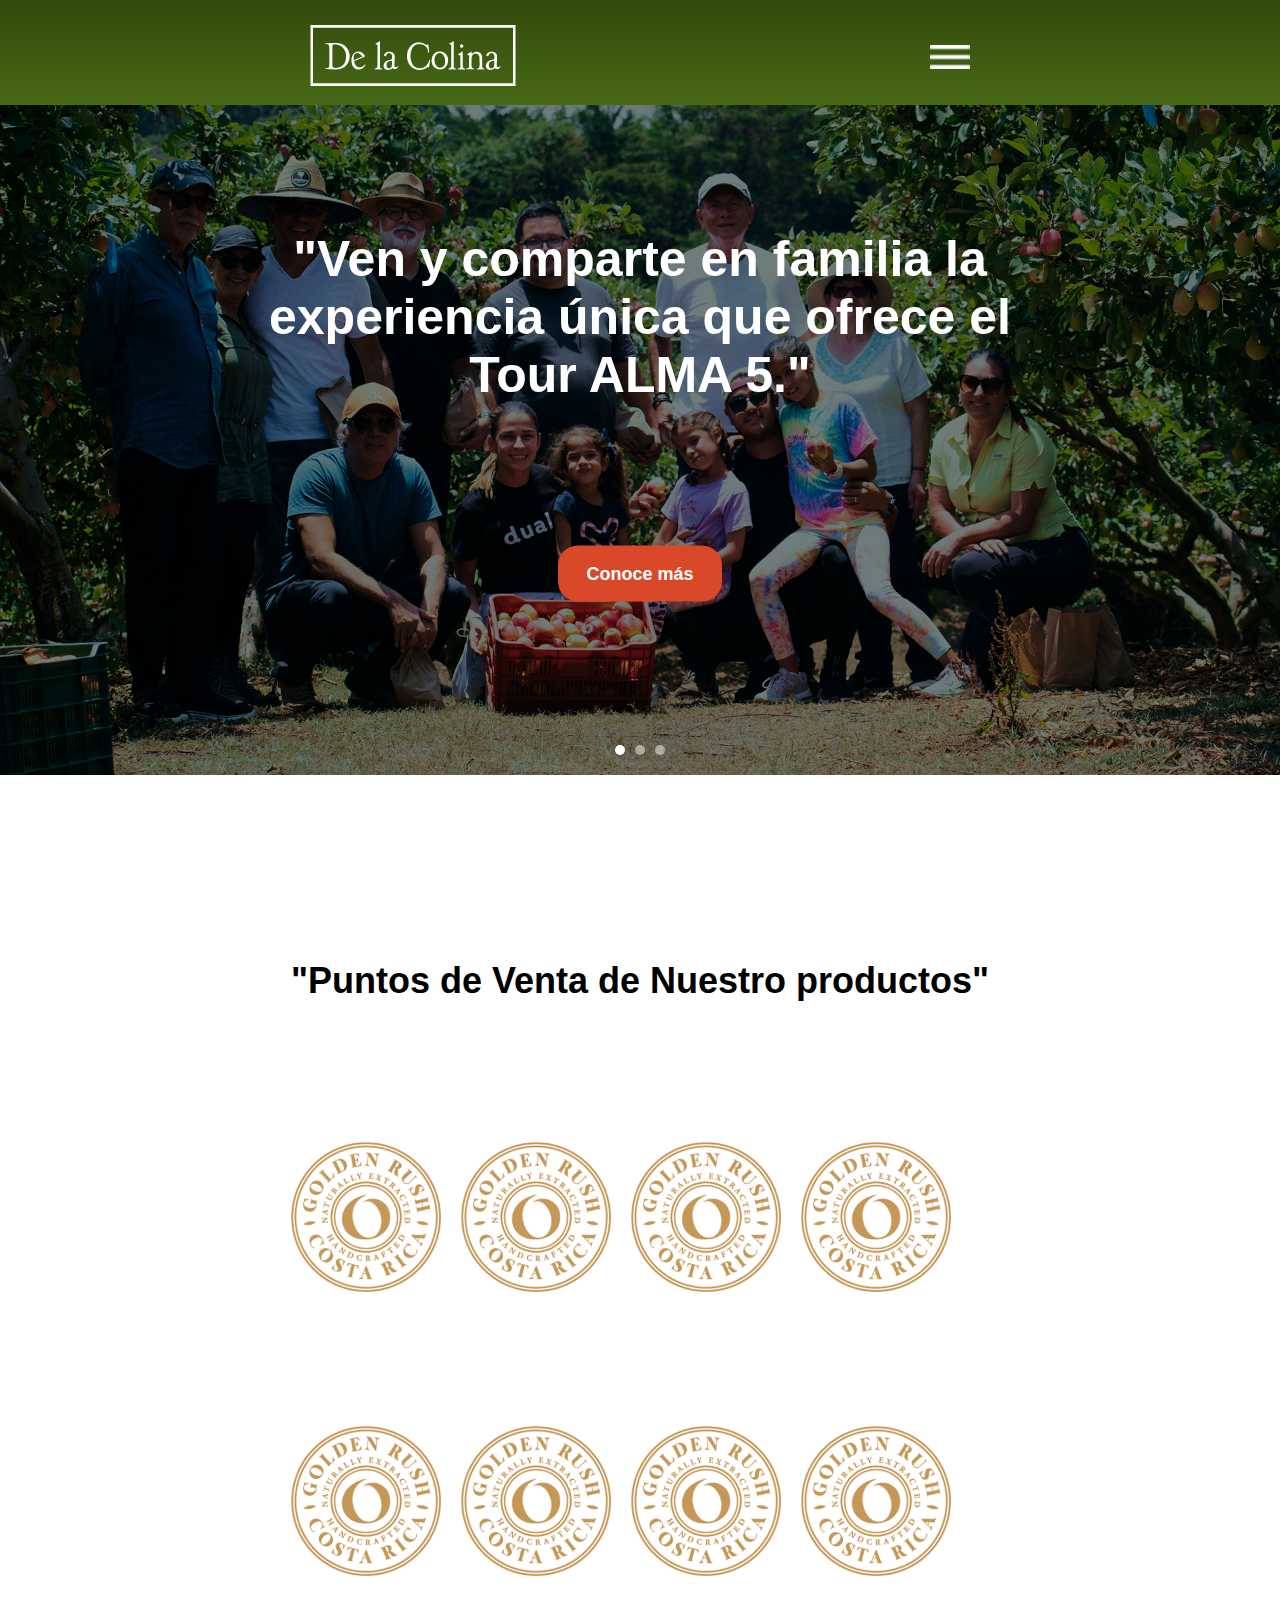
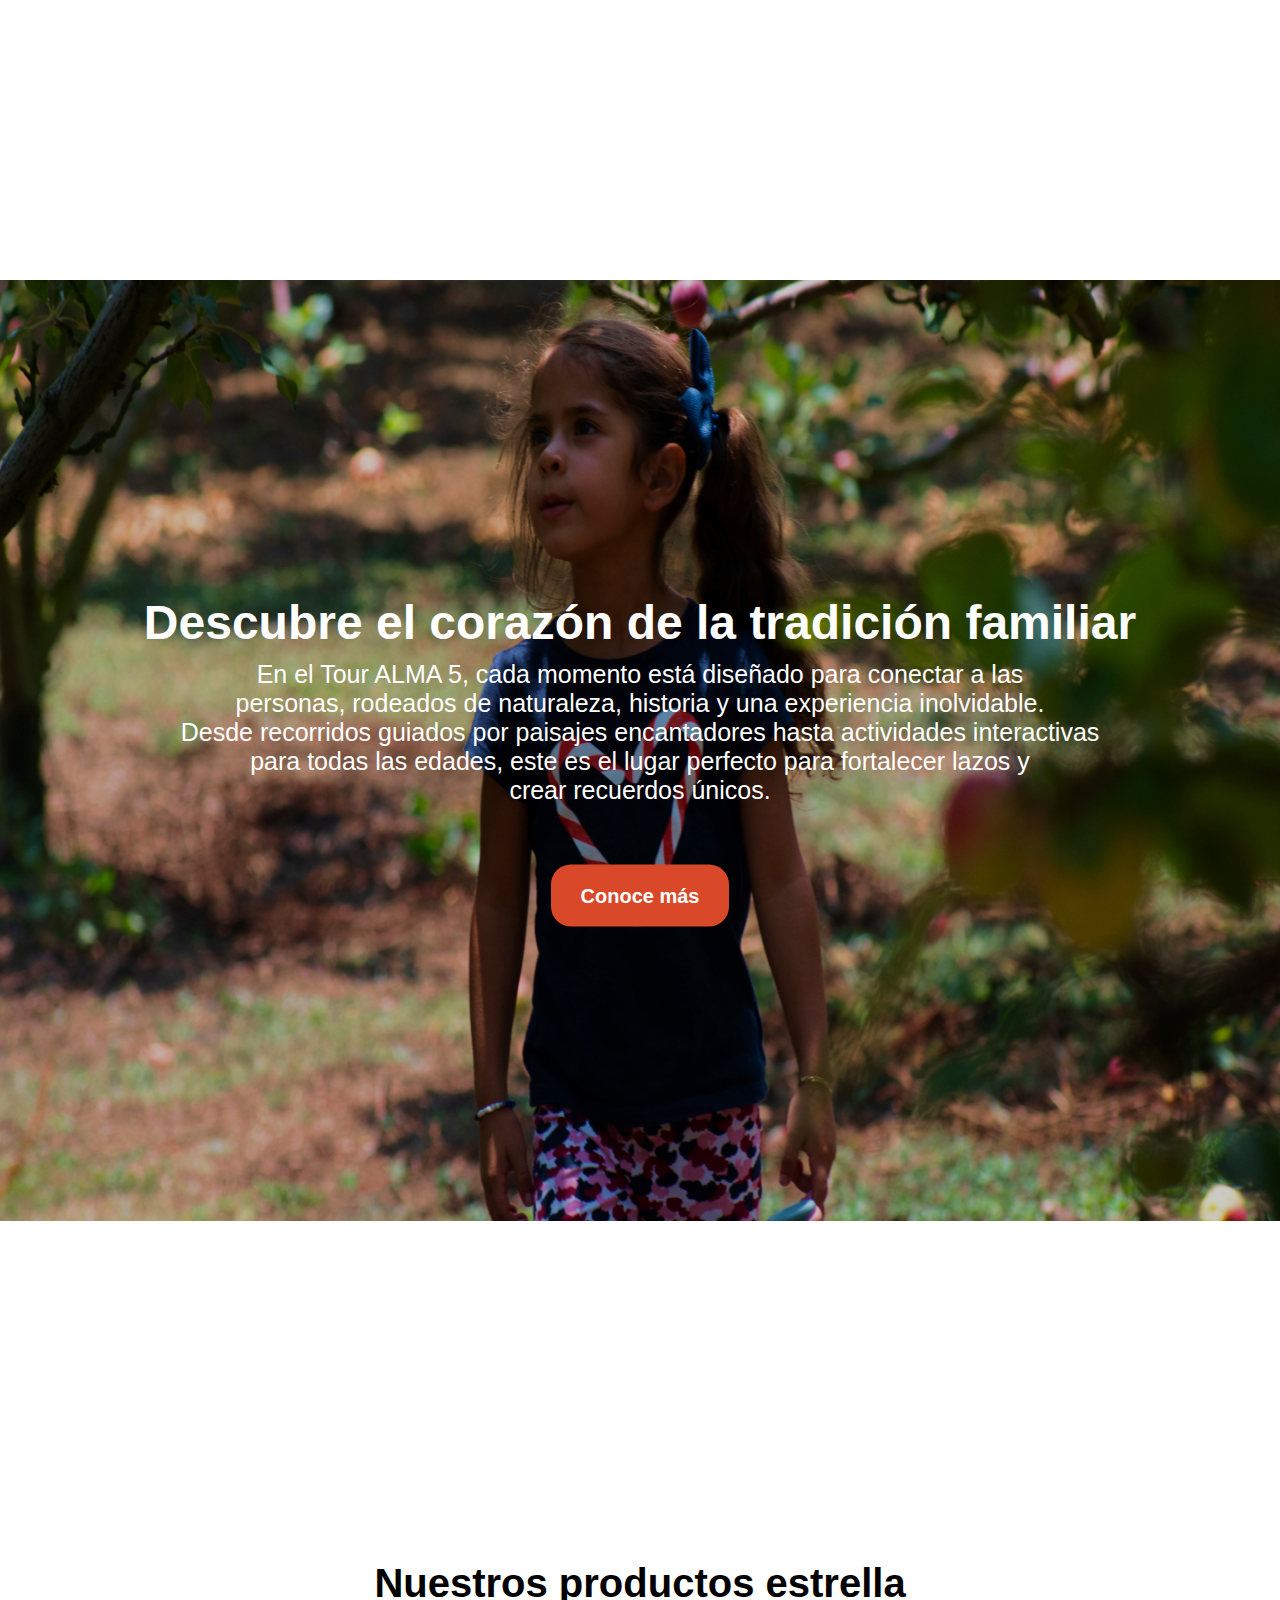
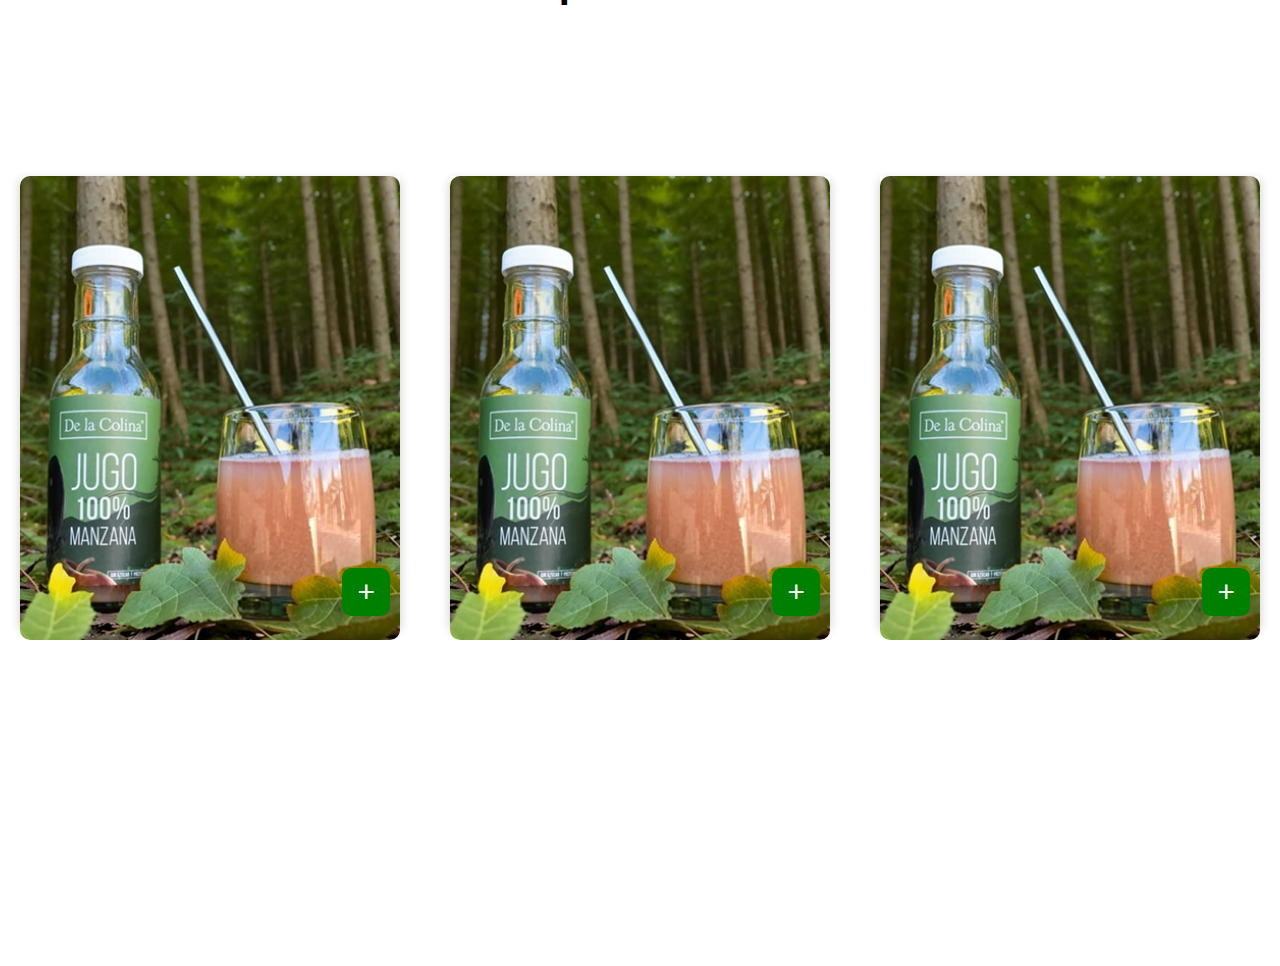
<file: index.html>
<!DOCTYPE html>
<html lang="en">

<head>
    <meta charset="UTF-8">
    <meta name="viewport" content="width=device-width, initial-scale=1.0">
    <title>De La Colina</title>
    <link rel="stylesheet" href="css/style.css">
    <link rel="stylesheet" href="https://cdnjs.cloudflare.com/ajax/libs/font-awesome/6.0.0-beta3/css/all.min.css">
</head>

<body>

    <header>
        <nav class="navbar">

            <div class="logo">
                <img src="imagenes/logo y menu/logo.png" alt="logo de la colina">
            </div>

            <ul class="opciones">
                <li><a href="#">Cafetería</a></li>
                <li><a href="#">Tour</a></li>
                <li><a href="#"> Sobre Nosotros</a></li>
                <li><a href="#">Contáctanos</a></li>
            </ul>

            <div class="menu">
                <img src="imagenes/logo y menu/menu 3.png" alt="opciones de menu">
            </div>
        </nav>


        <!-- Banner principal -->
        <!-- Carrusel -->
        <section class="carousel-container">
            <div class="carousel">
                <div class="carousel-item">
                    <img src="imagenes/lading/banner.png" alt="Item 1">
                    <div class="carousel-overlay">
                        <h2 class="carousel-title1">"Ven y comparte en familia la <br> experiencia única que ofrece el
                            <br>
                            Tour ALMA 5."</h2>
                        <a href="#" class="carousel-button">Conoce más</a>
                    </div>
                </div>
                <div class="carousel-item">
                    <img src="imagenes/lading/banner2.jpg" alt="Item 2">
                    <div class="carousel-overlay">
                        <h2 class="carousel-title2">"Sorpréndete con los sabores <br>
                            frescos de De la Colina, ven con <br>
                            tu familia y amigos . </h2>
                        <a href="#" class="carousel-button">Conoce más</a>
                    </div>
                </div>
                <div class="carousel-item">
                    <img src="imagenes/lading/banner3.png" alt="Item 3">
                    <div class="carousel-overlay">
                        <h2 class="carousel-title3">"Un emprendimiento creado y <br>
                            inspirado por mujeres y sus familias <br>
                            en las montañas de Copey de Dota"</h2>
                        <a href="#" class="carousel-button">Conoce más</a>
                    </div>
                </div>
            </div>

            <!-- Flechas -->
            <div class="carousel-prev">
                <i class="fas fa-chevron-left"></i>
            </div>
            <div class="carousel-next">
                <i class="fas fa-chevron-right"></i>
            </div>

            <!-- Puntos -->
            <div class="carousel-dots">
                <span class="dot"></span>
                <span class="dot"></span>
                <span class="dot"></span>
            </div>
        </section>

    </header>


    <!-- Puntos de venta -->

    <section class="puntosventa-container">
        <article class="informacion-puntosventa">
            <h2 class="venta">"Puntos de Venta de Nuestro productos"</h2>
            <div class="fotos-puntosventa">
                <div class="fotos-venta">
                    <img src="imagenes/lading/logo-empresas.png" alt="">
                </div>
                <div class="fotos-venta">
                    <img src="imagenes/lading/logo-empresas.png" alt="">
                </div>
                <div class="fotos-venta">
                    <img src="imagenes/lading/logo-empresas.png" alt="">
                </div>
                <div class="fotos-venta">
                    <img src="imagenes/lading/logo-empresas.png" alt="">
                </div>
            </div>

            <div class="fotos-puntosventa">
                <div class="fotos-venta">
                    <img src="imagenes/lading/logo-empresas.png" alt="">
                </div>
                <div class="fotos-venta">
                    <img src="imagenes/lading/logo-empresas.png" alt="">
                </div>
                <div class="fotos-venta">
                    <img src="imagenes/lading/logo-empresas.png" alt="">
                </div>
                <div class="fotos-venta">
                    <img src="imagenes/lading/logo-empresas.png" alt="">
                </div>
            </div>
        </article>
    </section>


    <!-- lading donde va a mostrar mas info del tour -->

    <section class="container-frutas">
        <article class="container-tour">
            <div class="foto-chiquita">
                <img src="imagenes/lading/tour de frutas landing.png" alt="">
                <div class="texto-sobre-foto">
                    <h2>Descubre el corazón de la tradición familiar</h2>
                    <p class="texto niña">En el Tour ALMA 5, cada momento está diseñado para conectar a las <br>
                        personas, rodeados de naturaleza, historia y una experiencia inolvidable.<br>
                        Desde recorridos guiados por paisajes encantadores hasta actividades interactivas<br>
                        para todas las edades, este es el lugar perfecto para fortalecer lazos y<br>
                        crear recuerdos únicos.
                    </p>
                    <div class="info-tour">
                        <a href="#" class="infotour-button">Conoce más</a>
                    </div>

                </div>
            </div>
        </article>
    </section>

    <!-- Productos estrella -->


    <section id="productos-estrella" class="contenedor-productos">
        <h2>Nuestros productos estrella</h2>

        <div class="productos">
            <article class="producto">
                <figure>
                    <img src="imagenes/lading/jugo de manzana.png" alt="Jugo 100% Manzana">
                </figure>
                <button class="toggle-info" onclick="toggleInfo(0)">+</button>
                <div class="info oculto">
                    <h3>Jugo 100% de Manzana</h3>
                    <p>No solo ayuda a reducir el colesterol alto, equilibra los niveles de azúcar y disminuye el riesgo
                        de problemas cardiovasculares.</p>
                    <h4>Información Nutricional</h4>
                    <ul>
                        <li><strong>Energía:</strong> 94 kcal</li>
                        <li><strong>Sodio:</strong> 35 mg (1%)</li>
                        <li><strong>Fibra:</strong> 0.4g</li>
                        <li><strong>Azúcares totales:</strong> 26g</li>
                        <li><strong>Hierro:</strong> 0.25g</li>
                        <li><strong>Calcio:</strong> 16 mg</li>
                    </ul>
                    <button class="toggle-info" onclick="toggleInfo(0)">-</button>
                </div>
            </article>

            <article class="producto">
                <figure>
                    <img src="imagenes/lading/jugo de manzana.png" alt="Jugo 100% Naranja">
                </figure>
                <button class="toggle-info" onclick="toggleInfo(1)">+</button>
                <div class="info oculto">
                    <h3>Jugo 100% de Naranja</h3>
                    <p>Ideal para aumentar tu energía, mejorar el sistema inmune y obtener una buena dosis de vitamina
                        C.</p>
                    <h4>Información Nutricional</h4>
                    <ul>
                        <li><strong>Energía:</strong> 45 kcal</li>
                        <li><strong>Sodio:</strong> 15 mg (1%)</li>
                        <li><strong>Fibra:</strong> 0.8g</li>
                        <li><strong>Azúcares totales:</strong> 22g</li>
                        <li><strong>Hierro:</strong> 0.3g</li>
                        <li><strong>Calcio:</strong> 20 mg</li>
                    </ul>
                    <button class="toggle-info" onclick="toggleInfo(1)">-</button>
                </div>
            </article>

            <article class="producto">
                <figure>
                    <img src="imagenes/lading/jugo de manzana.png" alt="Jugo 100% Pera">
                </figure>
                <button class="toggle-info" onclick="toggleInfo(2)">+</button>
                <div class="info oculto">
                    <h3>Jugo 100% de Pera</h3>
                    <p>Una excelente fuente de fibra que favorece la digestión y ayuda a regular el colesterol.</p>
                    <h4>Información Nutricional</h4>
                    <ul>
                        <li><strong>Energía:</strong> 75 kcal</li>
                        <li><strong>Sodio:</strong> 10 mg (1%)</li>
                        <li><strong>Fibra:</strong> 1.2g</li>
                        <li><strong>Azúcares totales:</strong> 20g</li>
                        <li><strong>Hierro:</strong> 0.4g</li>
                        <li><strong>Calcio:</strong> 18 mg</li>
                    </ul>
                    <button class="toggle-info" onclick="toggleInfo(2)">-</button>
                </div>
            </article>
        </div>
    </section>











    <script src="scripts/index.js"></script>

</body>

</html>
</file>
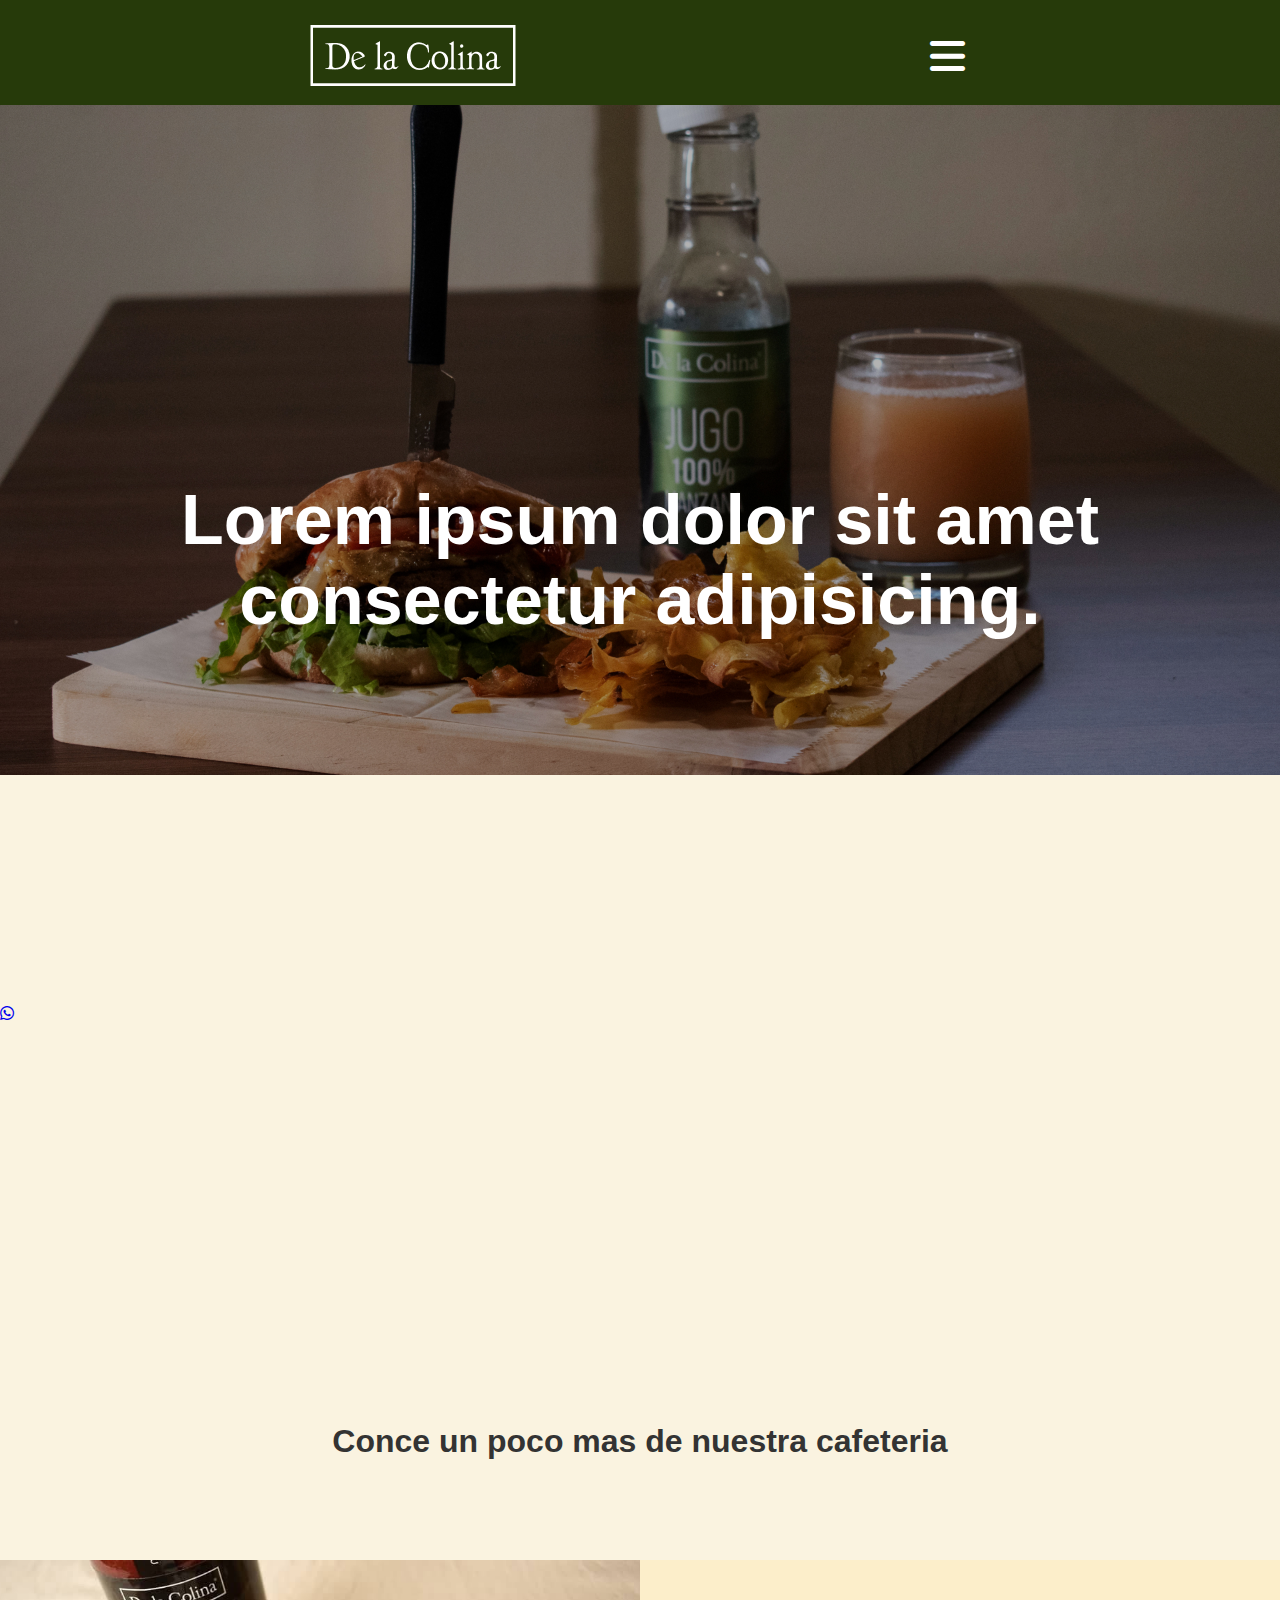
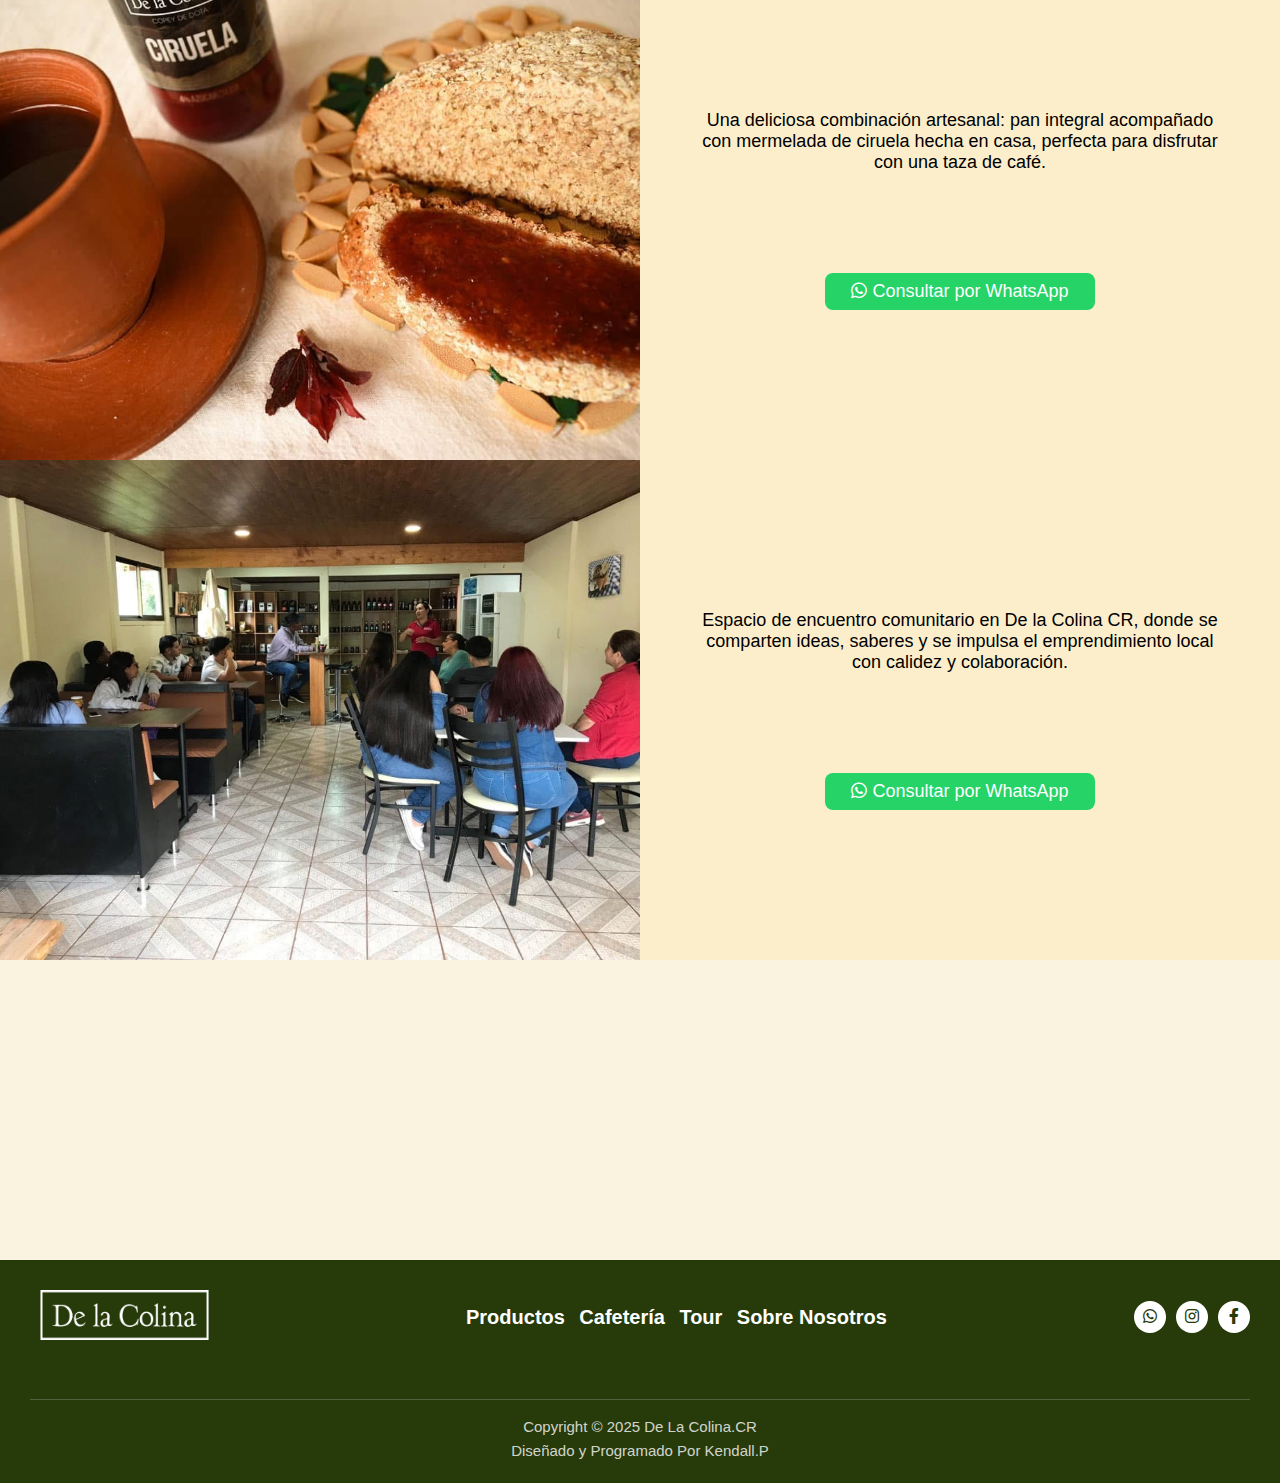
<file: cafeteria.html>
<!DOCTYPE html>
<html lang="en">

<head>
    <meta charset="UTF-8">
    <meta name="viewport" content="width=device-width, initial-scale=1.0">
    <title>De La Colina</title>
    <link rel="stylesheet" href="css/cafeteria.css">
    <link rel="stylesheet" href="https://cdnjs.cloudflare.com/ajax/libs/font-awesome/6.0.0-beta3/css/all.min.css">
</head>

<body>

    <header>
        <nav class="navbar">

            <div class="logo">
                <a href="index.html"><img src="imagenes/logo y menu/logo.png" alt="logo de la colina"></a>
            </div>

            <ul class="opciones">
                <li><a href="productos.html">Productos</a></li>
                <li><a href="cafeteria.html">Cafetería</a></li>
                <li><a href="tour.html">Tour</a></li>
                <li><a href="#"> Sobre Nosotros</a></li>
                
            </ul>

            <div class="menu">
                <button class="menu-btn" aria-label="Abrir menú">
                    <i class="fas fa-bars"></i>
                </button>
            </div>
        </nav>

        <section class="Banner-principal">
            <article class="contenido-principal">
                <img src="imagenes/lading/banner2.jpg" alt=""Banner-principal de productos>
            </article>
            <div class="banner-texto">
                <h1>Lorem ipsum dolor sit amet consectetur adipisicing.</h1>
            </div>
        </section>


    <!-- Botón flotante de WhatsApp -->
    <a href="https://wa.me/50688853533?text=Hola%2C%20quiero%20más%20información%20sobre%20tus%20productos" 
    target="_blank" 
    class="whatsapp-float" 
    aria-label="Consultar por WhatsApp">
    <i class="fab fa-whatsapp"></i>
    </a>






    <section class="que-hay">
        <h2 class="texto-hay">Conce un poco mas de nuestra cafeteria</h2>
        <article class="grid">
            <!-- Imagen 1 -->
            <img src="imagenes/cafeteria/pan.jpeg" alt="Producto de ciruela y pan artesanal" class="item">
        
            <!-- Texto relacionado -->
            <div class="text-block">
                Una deliciosa combinación artesanal: pan integral acompañado con mermelada de ciruela hecha en casa, perfecta
                para disfrutar con una taza de café.
                <div class="btn">
                    <div class="btn">
                    <a href="https://wa.me/50688853533?text=Hola%2C%20quiero%20más%20información%20sobre%20tus%20productos" 
                        target="_blank" 
                        class="whatsapp-btn">
                        <i class="fab fa-whatsapp"></i> Consultar por WhatsApp
                    </a>
                </div>
                </div>
            </div>
        
            <!-- Imagen 2 -->
            <img src="imagenes/cafeteria/reunion.jpeg" alt="Reunión en cafetería De la Colina CR" class="item">


            <!-- Texto relacionado con la siguiente imagen -->
            <div class="text-block">
                Espacio de encuentro comunitario en De la Colina CR, donde se comparten ideas, saberes y se impulsa el
                emprendimiento local con calidez y colaboración.

                <div class="btn">
                    <a href="https://wa.me/50688853533?text=Hola%2C%20quiero%20más%20información%20sobre%20tus%20productos" 
                        target="_blank" 
                        class="whatsapp-btn">
                        <i class="fab fa-whatsapp"></i> Consultar por WhatsApp
                    </a>
                </div>
            </div>

            
        </article>
    </section>





    <footer class="footer">
        <div class="contenedor">
            <div class="footer-top">
            <div class="footer-logo">
                <img src="imagenes/logo y menu/logo.png" alt="De la Colina" />
            </div>
            <div class="footer-nav">
                <a href="productos.html">Productos</a>
                <a href="#">Cafetería</a>
                <a href="#">Tour</a>
                <a href="#">Sobre Nosotros</a>
                
            </div>
            <div class="footer-social">
                <a href="https://wa.me/50688853533?text=Hola%2C%20quiero%20más%20información%20sobre%20tus%20productos"target="_blank"><i class="fab fa-whatsapp"></i></a>
                <a href="https://www.instagram.com/delacolinacr/"target="_blank"><i class="fab fa-instagram"></i></a>
                <a href="https://www.facebook.com/delacolinacr/"target="_blank"><i class="fab fa-facebook-f"></i></a>
            </div>
            </div>
            <div class="footer-bottom">
            <p>Copyright © 2025 De La Colina.CR</p>
            <p>Diseñado y Programado Por Kendall.P</p>
            </div>
        </div>
    </footer>

    <script src="scripts/index.js"></script>
    </body>
</html>
</file>
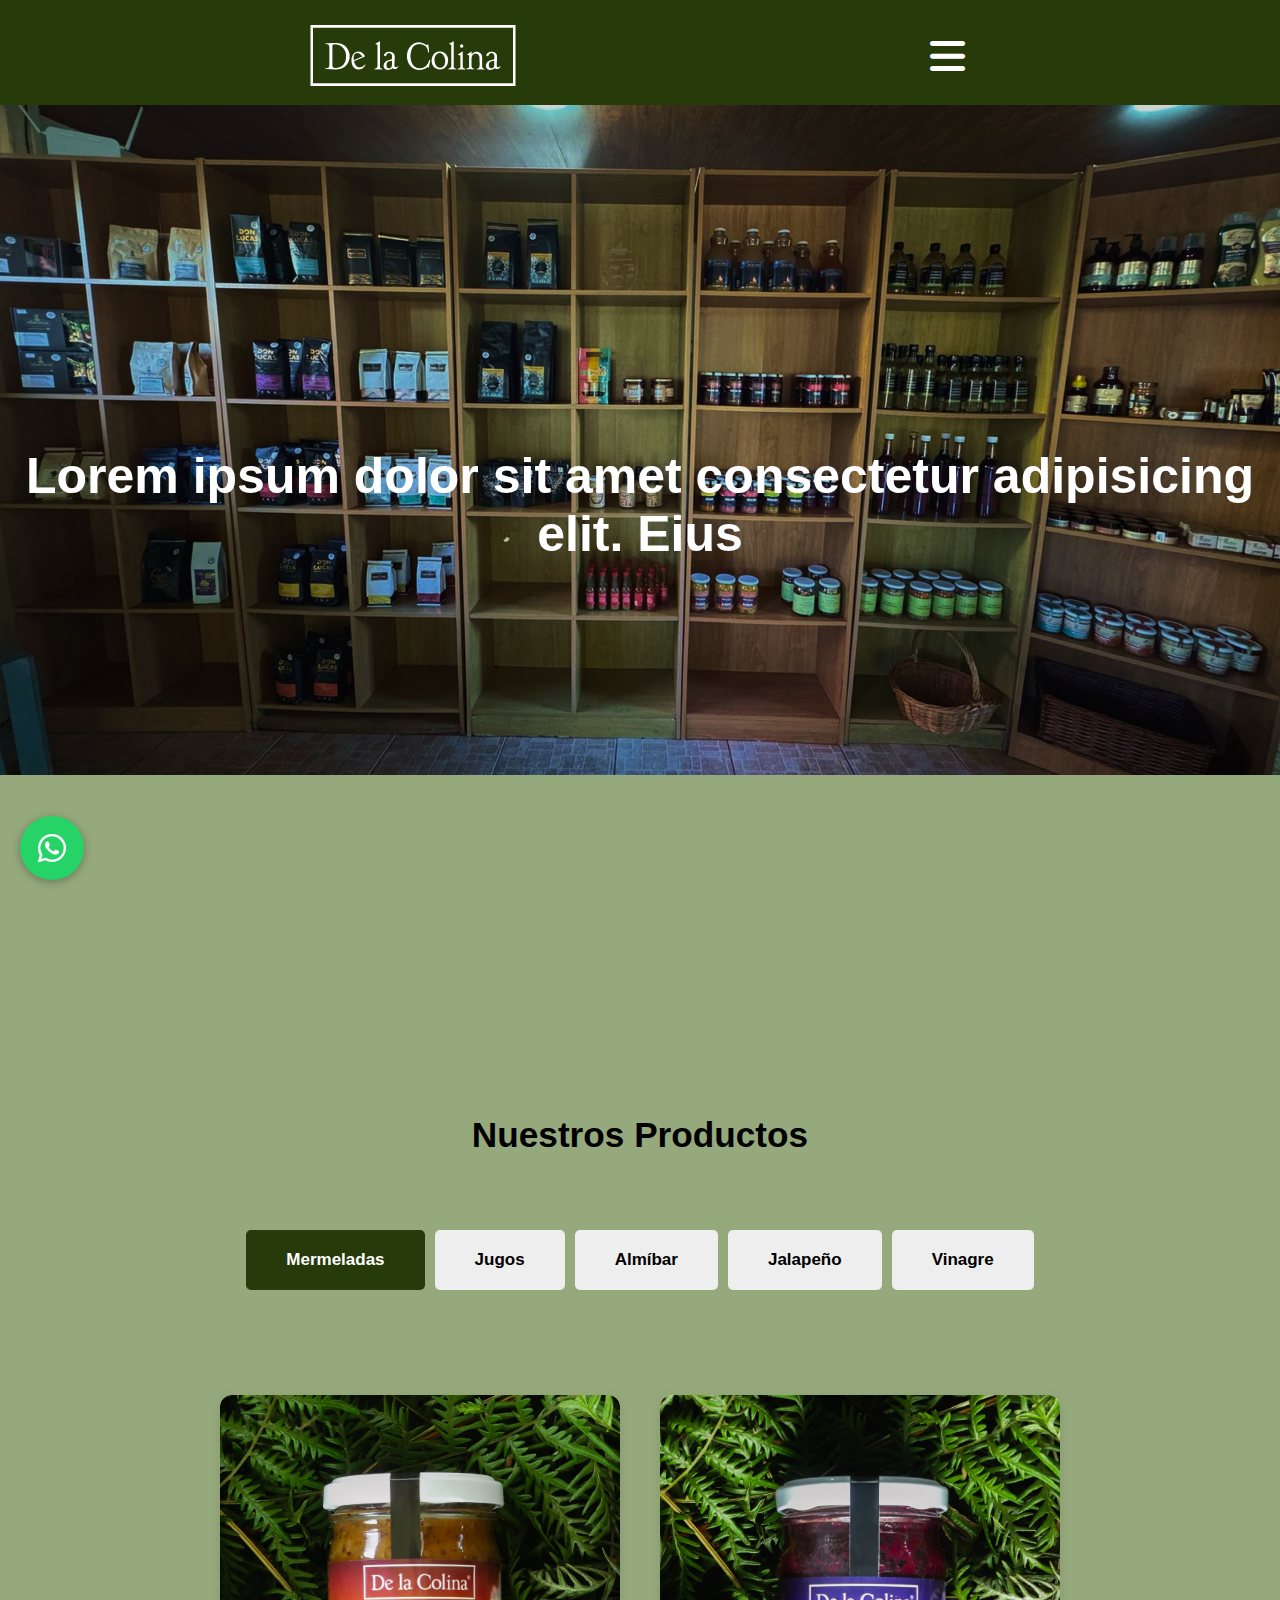
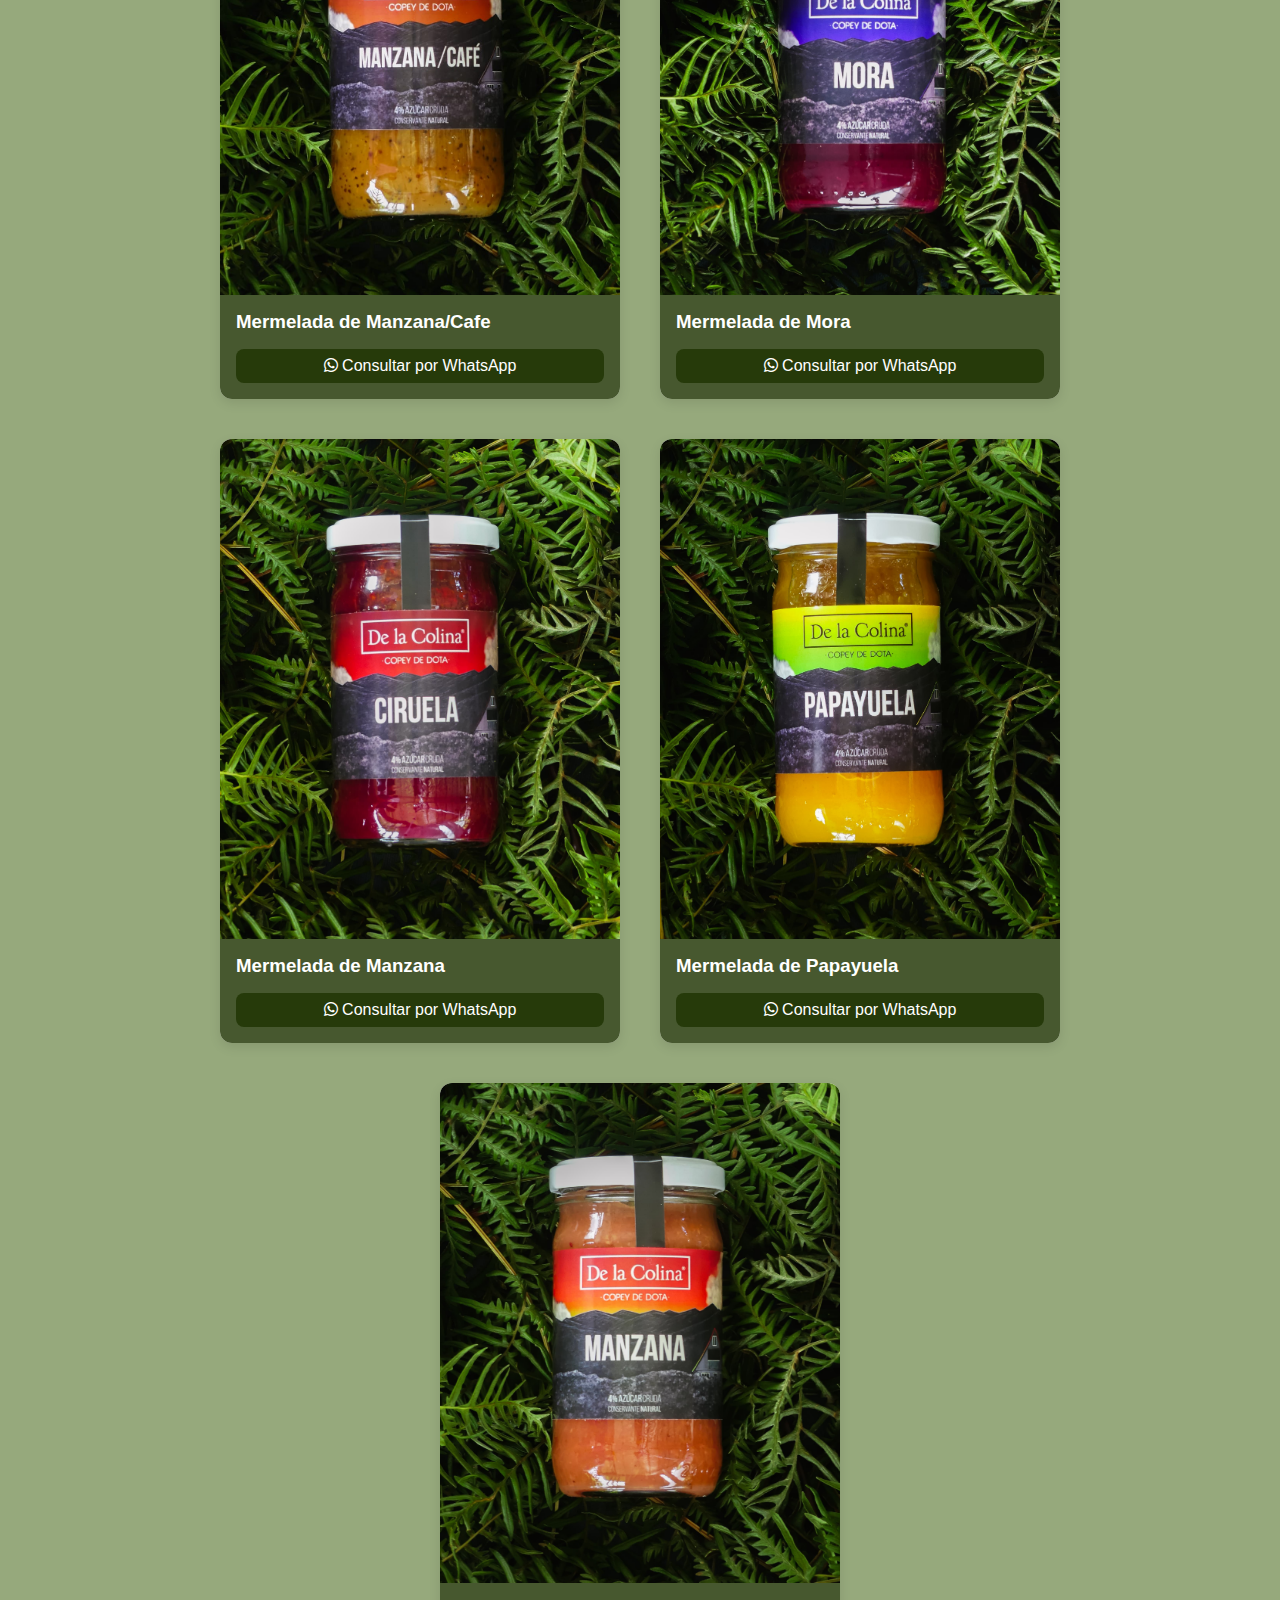
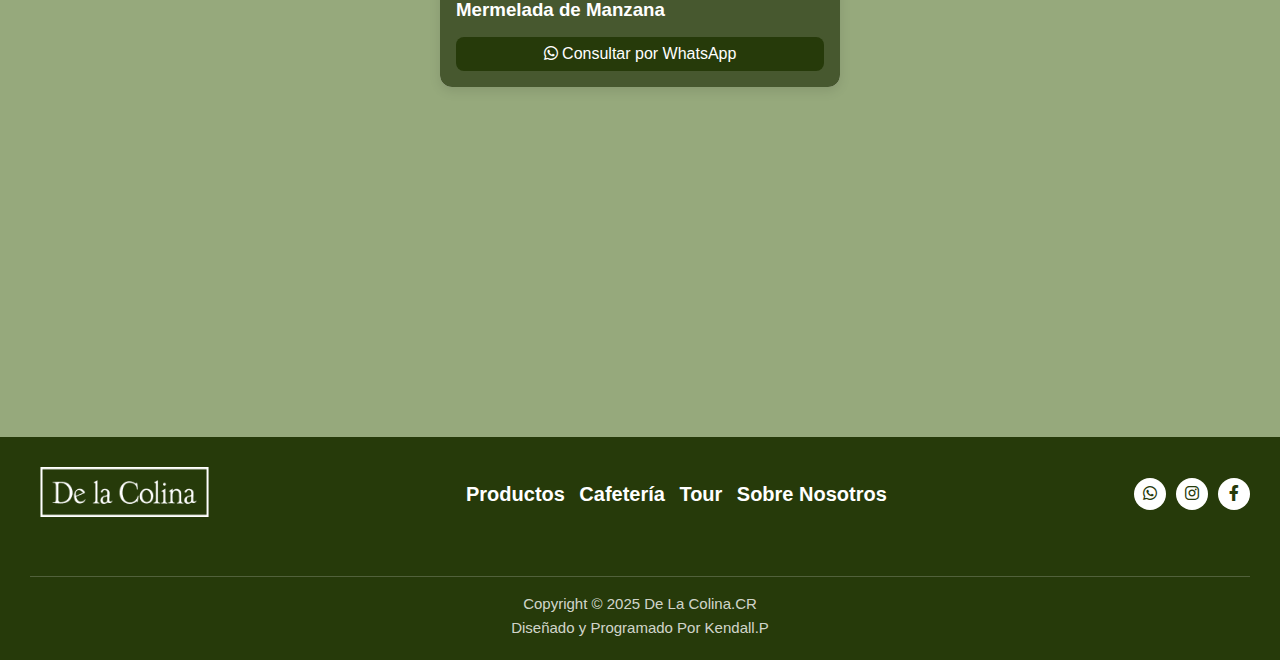
<file: productos.html>
<!DOCTYPE html>
<html lang="en">

<head>
    <meta charset="UTF-8">
    <meta name="viewport" content="width=device-width, initial-scale=1.0">
    <title>De La Colina</title>
    <link rel="stylesheet" href="css/productos.css">
    <link rel="stylesheet" href="https://cdnjs.cloudflare.com/ajax/libs/font-awesome/6.0.0-beta3/css/all.min.css">
</head>

<body>

    <header>
        <nav class="navbar">

            <div class="logo">
                <a href="index.html"><img src="imagenes/logo y menu/logo.png" alt="logo de la colina"></a>
            </div>

            <ul class="opciones">
                <li><a href="productos.html">Productos</a></li>
                <li><a href="cafeteria.html">Cafetería</a></li>
                <li><a href="tour.html">Tour</a></li>
                <li><a href="#"> Sobre Nosotros</a></li>
                
            </ul>

            <div class="menu">
                <button class="menu-btn" aria-label="Abrir menú">
                    <i class="fas fa-bars"></i>
                </button>
            </div>
        </nav>

        <section class="Banner-principal">
            <article class="contenido-principal">
                <img src="imagenes/lading/banner3.png" alt=""Banner-principal de productos>
            </article>
            <div class="banner-texto">
                <h1>Lorem ipsum dolor sit amet consectetur adipisicing elit. Eius</h1>
            </div>
        </section>


    <!-- Botón flotante de WhatsApp -->
    <a href="https://wa.me/50688853533?text=Hola%2C%20quiero%20más%20información%20sobre%20tus%20productos" 
    target="_blank" 
    class="whatsapp-float" 
    aria-label="Consultar por WhatsApp">
    <i class="fab fa-whatsapp"></i>
    </a>





        <section class="seccion-pestanas">
            <h2 class="titulo-pestanas">Nuestros Productos</h2>

            <!-- Pestañas -->
            <div class="tabs">
                <button class="tab-link active" onclick="mostrarPestana(event, 'mermeladas')">Mermeladas</button>
                <button class="tab-link" onclick="mostrarPestana(event, 'jugos')">Jugos</button>
                <button class="tab-link" onclick="mostrarPestana(event, 'almibar')">Almíbar</button>
                <button class="tab-link" onclick="mostrarPestana(event, 'picantes')">Jalapeño</button>
                <button class="tab-link" onclick="mostrarPestana(event, 'vinagre')">Vinagre</button>
            </div>

            <!-- Contenido: Mermeladas -->
            <div id="mermeladas" class="tab-content mostrar">
                <div class="productos-tab">
                <article class="producto-card">
                    <div class="img-container">
                    <img src="imagenes/productos/m1.jpg" alt="Mermelada de Papayuela">
                    </div>
                    <div class="card-contenido">
                    <h3 class="texto-productos">Mermelada de Manzana/Cafe</h3>
                    <a href="https://wa.me/50688853533?text=Hola%2C%20quiero%20más%20información%20sobre%20tus%20productos" class="whatsapp-btn" target="_blank">
                        <i class="fab fa-whatsapp"></i> Consultar por WhatsApp
                    </a>
                    </div>
                </article>

                <article class="producto-card">
                    <div class="img-container">
                    <img src="imagenes/productos/m2.jpg" alt="Mermelada de Mora">
                    </div>
                    <div class="card-contenido">
                    <h3 class="texto-productos">Mermelada de Mora</h3>
                    <a href="https://wa.me/50688853533?text=Hola%2C%20quiero%20más%20información%20sobre%20tus%20productos" class="whatsapp-btn" target="_blank">
                        <i class="fab fa-whatsapp"></i> Consultar por WhatsApp
                    </a>
                    </div>
                </article>

                <article class="producto-card">
                    <div class="img-container">
                    <img src="imagenes/productos/m3.jpg" alt="Mermelada de Mora">
                    </div>
                    <div class="card-contenido">
                    <h3 class="texto-productos">Mermelada de Manzana</h3>
                    <a href="https://wa.me/50688853533?text=Hola%2C%20quiero%20más%20información%20sobre%20tus%20productos" class="whatsapp-btn" target="_blank">
                        <i class="fab fa-whatsapp"></i> Consultar por WhatsApp
                    </a>
                    </div>
                </article>

                <article class="producto-card">
                    <div class="img-container">
                    <img src="imagenes/productos/m4.jpg" alt="Mermelada de Mora">
                    </div>
                    <div class="card-contenido">
                    <h3 class="texto-productos">Mermelada de Papayuela</h3>
                    <a href="https://wa.me/50688853533?text=Hola%2C%20quiero%20más%20información%20sobre%20tus%20productos" class="whatsapp-btn" target="_blank">
                        <i class="fab fa-whatsapp"></i> Consultar por WhatsApp
                    </a>
                    </div>
                </article>

                <article class="producto-card">
                    <div class="img-container">
                    <img src="imagenes/productos/m5.jpg" alt="Mermelada de Mora">
                    </div>
                    <div class="card-contenido">
                    <h3 class="texto-productos">Mermelada de Manzana</h3>
                    <a href="https://wa.me/50688853533?text=Hola%2C%20quiero%20más%20información%20sobre%20tus%20productos" class="whatsapp-btn" target="_blank">
                        <i class="fab fa-whatsapp"></i> Consultar por WhatsApp
                    </a>
                    </div>
                </article>
                </div>
            </div>

            <!-- Contenido: Jugos -->
            <div id="jugos" class="tab-content">
                <div class="productos-tab">
                <article class="producto-card">
                    <div class="img-container">
                    <img src="imagenes/productos/j1.jpg" alt="Jugo de Manzana">
                    </div>
                    <div class="card-contenido">
                    <h3 class="texto-productos">Jugo de Manzana</h3>
                    <a href="https://wa.me/50688853533?text=Hola%2C%20quiero%20más%20información%20sobre%20tus%20productos" class="whatsapp-btn" target="_blank">
                        <i class="fab fa-whatsapp"></i> Consultar por WhatsApp
                    </a>
                    </div>
                </article>
                </div>
            </div>

            <!-- Contenido: Almíbar -->
            <div id="almibar" class="tab-content">
                <div class="productos-tab">
                <!-- Puedes agregar productos aquí -->
                <article class="producto-card">
                    <div class="img-container">
                    <img src="imagenes/productos/a1.jpg" alt="Mermelada de Mora">
                    </div>
                    <div class="card-contenido">
                    <h3 class="texto-productos">Higos en Almíbar</h3>
                    <a href="https://wa.me/50688853533?text=Hola%2C%20quiero%20más%20información%20sobre%20tus%20productos" class="whatsapp-btn" target="_blank">
                        <i class="fab fa-whatsapp"></i> Consultar por WhatsApp
                    </a>
                    </div>
                </article>
                </div>
            </div>




            <!-- Contenido: Picantes -->
            <div id="picantes" class="tab-content">
                <div class="productos-tab">
                <!-- Puedes agregar productos aquí -->
                <article class="producto-card">
                    <div class="img-container">
                    <img src="imagenes/productos/p1.jpg" alt="Jalapeños en almibar">
                    </div>
                    <div class="card-contenido">
                    <h3 class="texto-productos">Jalapeños en almibar</h3>
                    <a href="https://wa.me/50688853533?text=Hola%2C%20quiero%20más%20información%20sobre%20tus%20productos" class="whatsapp-btn" target="_blank">
                        <i class="fab fa-whatsapp"></i> Consultar por WhatsApp
                    </a>
                    </div>
                </article>

                <article class="producto-card">
                    <div class="img-container">
                    <img src="imagenes/productos/p2.jpg" alt="Jalapeños en almibar">
                    </div>
                    <div class="card-contenido">
                    <h3 class="texto-productos">Jalapeños en almibar</h3>
                    <a href="https://wa.me/50688853533?text=Hola%2C%20quiero%20más%20información%20sobre%20tus%20productos" class="whatsapp-btn" target="_blank">
                        <i class="fab fa-whatsapp"></i> Consultar por WhatsApp
                    </a>
                    </div>
                </article>

                <article class="producto-card">
                    <div class="img-container">
                    <img src="imagenes/productos/p3.jpg" alt="Jalapeños en almibar">
                    </div>
                    <div class="card-contenido">
                    <h3 class="texto-productos">Jalapeños en almibar</h3>
                    <a href="https://wa.me/50688853533?text=Hola%2C%20quiero%20más%20información%20sobre%20tus%20productos" class="whatsapp-btn" target="_blank">
                        <i class="fab fa-whatsapp"></i> Consultar por WhatsApp
                    </a>
                    </div>
                </article>
                </div>
            </div>


            <!-- Contenido: vinagre -->
            <div id="vinagre" class="tab-content">
                <div class="productos-tab">
                <!-- Puedes agregar productos aquí -->
                <article class="producto-card">
                    <div class="img-container">
                    <img src="imagenes/productos/v1.1.jpg" alt="productos en vinagre">
                    </div>
                    <div class="card-contenido">
                    <h3 class="texto-productos">Vinagre de manzana</h3>
                    <a href="https://wa.me/50688853533?text=Hola%2C%20quiero%20más%20información%20sobre%20tus%20productos" class="whatsapp-btn" target="_blank">
                        <i class="fab fa-whatsapp"></i> Consultar por WhatsApp
                    </a>
                    </div>
                </article>

                <article class="producto-card">
                    <div class="img-container">
                    <img src="imagenes/productos/v2.jpg" alt="productos en vinagre">
                    </div>
                    <div class="card-contenido">
                    <h3 class="texto-productos">Vinagre de manzana (GRANDE)</h3>
                    <a href="https://wa.me/50688853533?text=Hola%2C%20quiero%20más%20información%20sobre%20tus%20productos" class="whatsapp-btn" target="_blank">
                        <i class="fab fa-whatsapp"></i> Consultar por WhatsApp
                    </a>
                    </div>
                </article>

                <article class="producto-card">
                    <div class="img-container">
                    <img src="imagenes/productos/v3.jpg" alt="productos en vinagre">
                    </div>
                    <div class="card-contenido">
                    <h3 class="texto-productos">Encurtido de manzana</h3>
                    <a href="https://wa.me/50688853533?text=Hola%2C%20quiero%20más%20información%20sobre%20tus%20productos" class="whatsapp-btn" target="_blank">
                        <i class="fab fa-whatsapp"></i> Consultar por WhatsApp
                    </a>
                    </div>
                </article>
                </div>
            </div>
    </section>










        <footer class="footer">
        <div class="contenedor">
            <div class="footer-top">
            <div class="footer-logo">
                <img src="imagenes/logo y menu/logo.png" alt="De la Colina" />
            </div>
            <div class="footer-nav">
                <a href="productos.html">Productos</a>
                <a href="#">Cafetería</a>
                <a href="tour.html">Tour</a>
                <a href="#">Sobre Nosotros</a>
                
            </div>
            <div class="footer-social">
                <a href="https://wa.me/50688853533?text=Hola%2C%20quiero%20más%20información%20sobre%20tus%20productos"target="_blank"><i class="fab fa-whatsapp"></i></a>
                <a href="https://www.instagram.com/delacolinacr/"target="_blank"><i class="fab fa-instagram"></i></a>
                <a href="https://www.facebook.com/delacolinacr/"target="_blank"><i class="fab fa-facebook-f"></i></a>
            </div>
            </div>
            <div class="footer-bottom">
            <p>Copyright © 2025 De La Colina.CR</p>
            <p>Diseñado y Programado Por Kendall.P</p>
            </div>
        </div>
    </footer>


    <script src="scripts/pestañas.js"></script>
    <script src="scripts/index.js"></script>
</body>
</html>
</file>
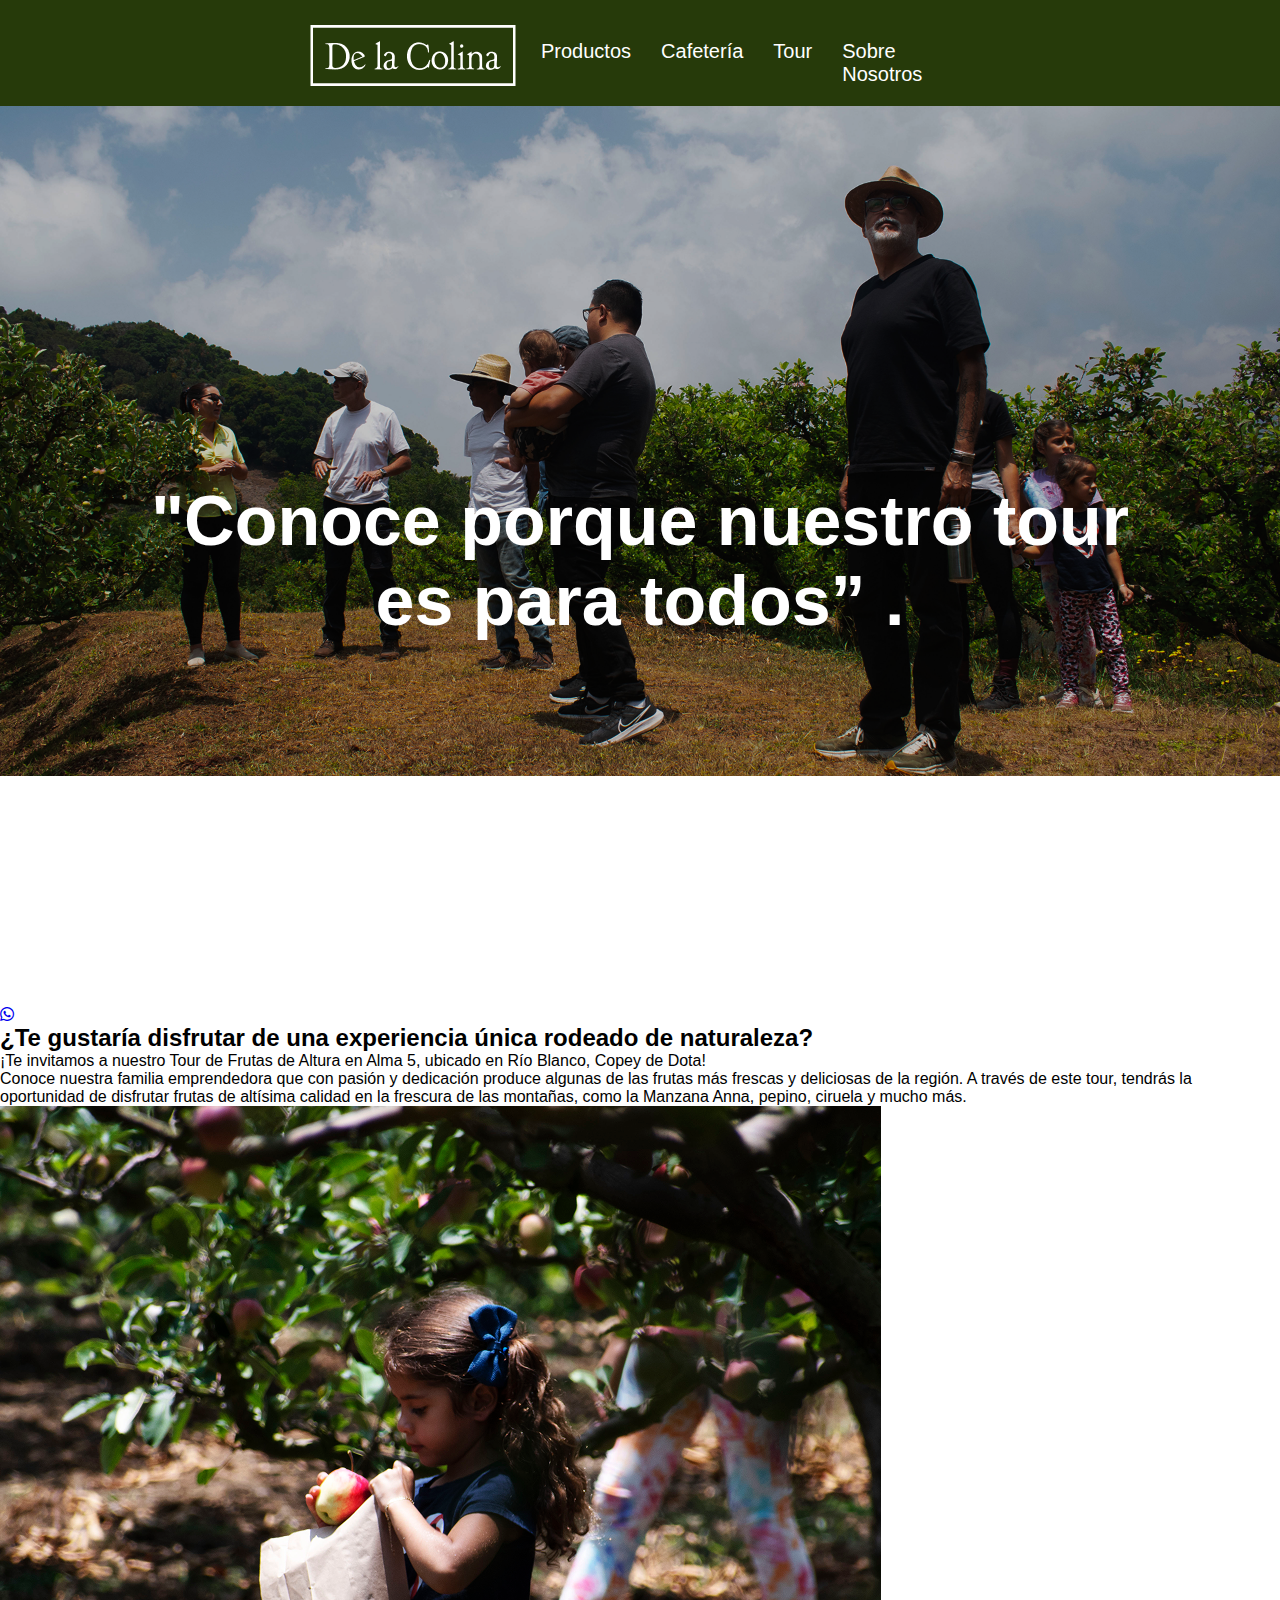
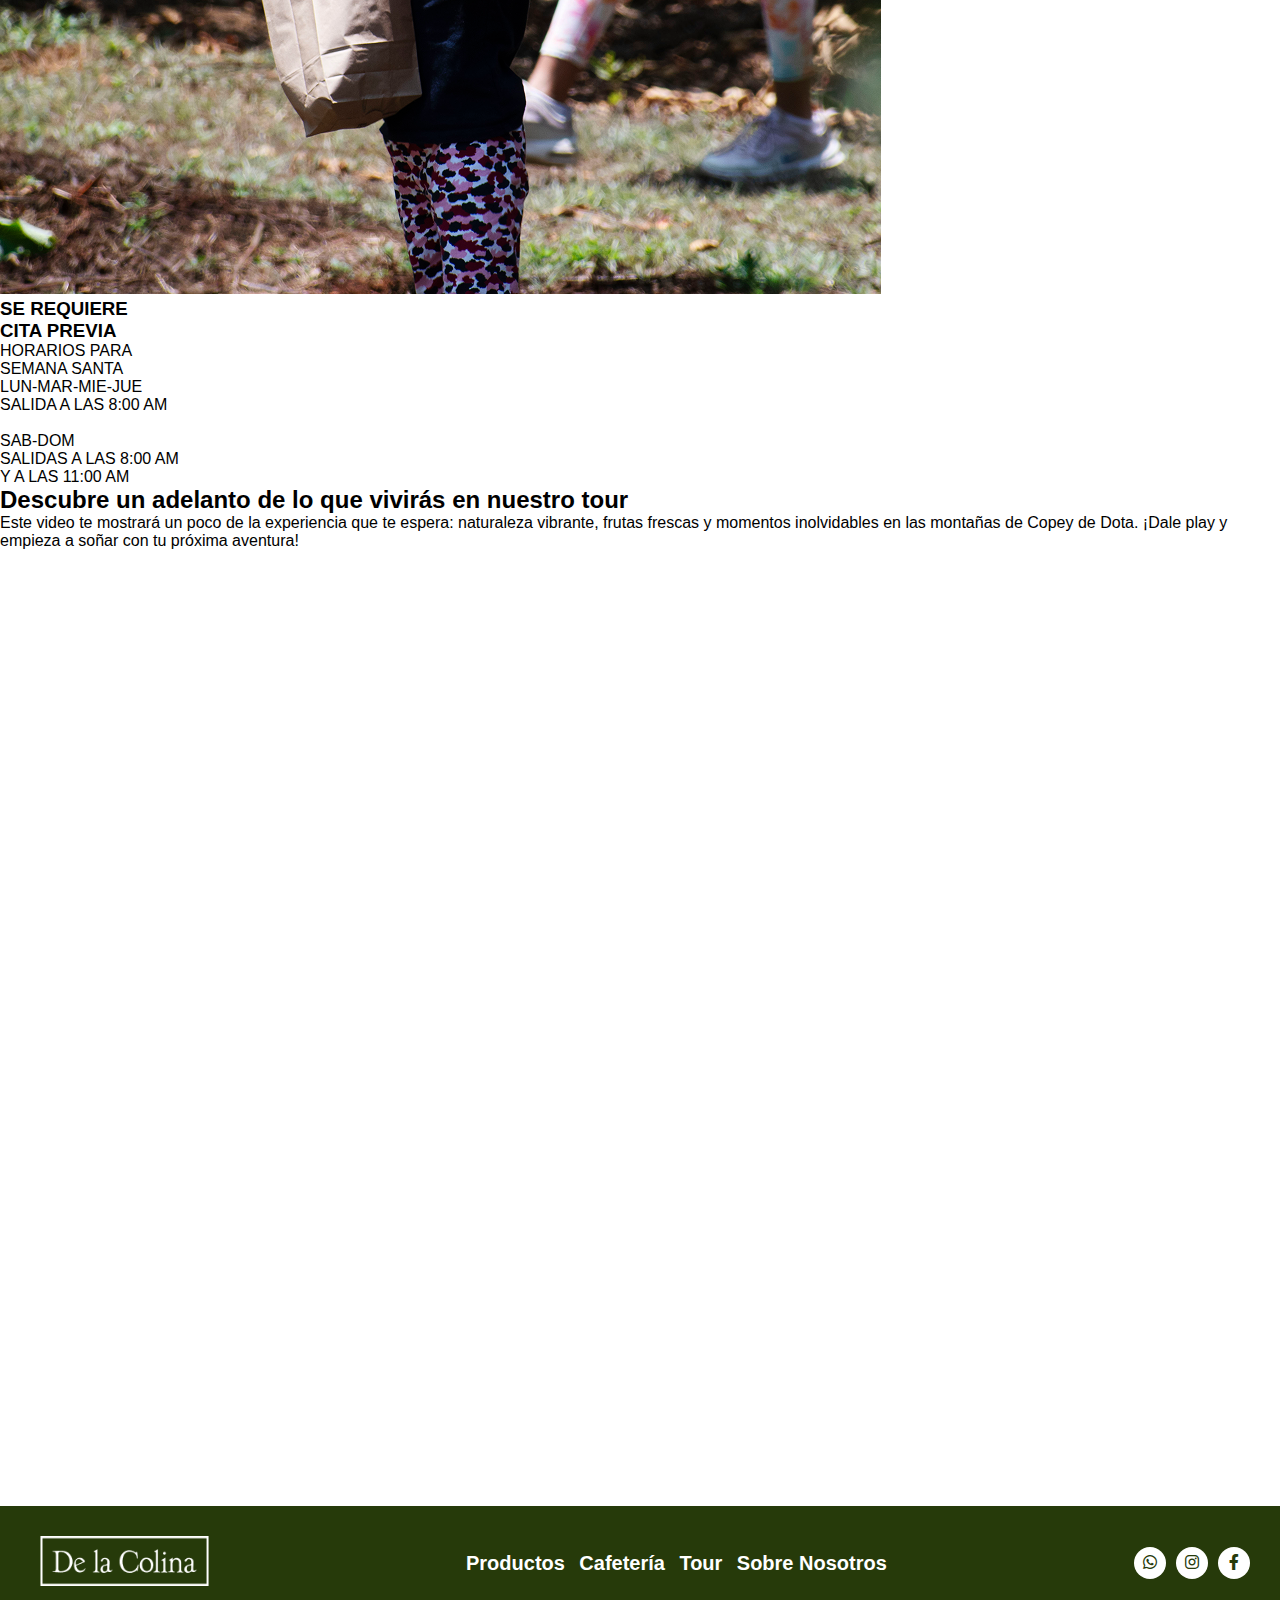
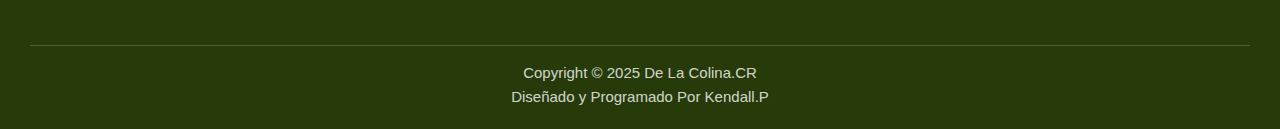
<file: tour.html>
<!DOCTYPE html>
<html lang="en">

<head>
    <meta charset="UTF-8">
    <meta name="viewport" content="width=device-width, initial-scale=1.0">
    <title>De La Colina</title>
    <link rel="stylesheet" href="css/tour.css">
    <link rel="stylesheet" href="https://cdnjs.cloudflare.com/ajax/libs/font-awesome/6.0.0-beta3/css/all.min.css">
</head>

<body>

    <header>
        <nav class="navbar">

            <div class="logo">
                <a href="index.html"><img src="imagenes/logo y menu/logo.png" alt="logo de la colina"></a>
            </div>

            <ul class="opciones">
                <li><a href="productos.html">Productos</a></li>
                <li><a href="cafeteria.html">Cafetería</a></li>
                <li><a href="tour.html">Tour</a></li>
                <li><a href="#"> Sobre Nosotros</a></li>
                
            </ul>

            <div class="menu">
                <button class="menu-btn" aria-label="Abrir menú">
                    <i class="fas fa-bars"></i>
                </button>
            </div>
        </nav>

        <section class="Banner-principal">
            <article class="contenido-principal">
                <img src="imagenes/lading/bannertour.png" alt=""Banner-principal de productos>
            </article>
            <div class="banner-texto">
                <h1>"Conoce porque nuestro tour es para todos” . </h1>
            </div>
        </section>


    <!-- Botón flotante de WhatsApp -->
    <a href="https://wa.me/50688853533?text=Hola%2C%20quiero%20más%20información%20sobre%20tus%20productos" 
    target="_blank" 
    class="whatsapp-float" 
    aria-label="Consultar por WhatsApp">
    <i class="fab fa-whatsapp"></i>
    </a>








    <div class="container">
        <div class="left">
        <h2>¿Te gustaría disfrutar de una experiencia única rodeado de naturaleza?</h2>
        <p>¡Te invitamos a nuestro Tour de Frutas de Altura en Alma 5, ubicado en Río Blanco, Copey de Dota!</p>
        <p>Conoce nuestra familia emprendedora que con pasión y dedicación produce algunas de las frutas más frescas y deliciosas de la región. A través de este tour, tendrás la oportunidad de disfrutar frutas de altísima calidad en la frescura de las montañas, como la Manzana Anna, pepino, ciruela y mucho más.</p>
        </div>

        <div class="right">
        
        <div class="curve-shape">
            <img src="imagenes/lading/niñatour.png" alt="Mora" class="berry-image">
        </div>

        <div class="right-content">
            <h3>SE REQUIERE<br>CITA PREVIA</h3>
            <p>
            HORARIOS PARA<br>SEMANA SANTA<br>
            LUN-MAR-MIE-JUE<br>
            SALIDA A LAS 8:00 AM<br><br>
            SAB-DOM<br>
            SALIDAS A LAS 8:00 AM<br>
            Y A LAS 11:00 AM
            </p>
        </div>
        </div>
    </div>










<section class="video-container">
    <div class="video-header">
        <h2 class="video-h2">Descubre un adelanto de lo que vivirás en nuestro tour</h2>
        <p class="video-p">
            Este video te mostrará un poco de la experiencia que te espera: naturaleza vibrante, frutas frescas y momentos inolvidables 
            en las montañas de Copey de Dota. ¡Dale play y empieza a soñar con tu próxima aventura!
        </p>
    </div>

    <iframe 
        src="https://www.youtube.com/embed/GFQHDkrNtdE?autoplay=1&mute=1&loop=1&playlist=GFQHDkrNtdE"
        title="YouTube video player" 
        frameborder="0"
        allow="autoplay; encrypted-media"
        allowfullscreen>
    </iframe>
</section>









    <footer class="footer">
        <div class="contenedor">
            <div class="footer-top">
            <div class="footer-logo">
                <img src="imagenes/logo y menu/logo.png" alt="De la Colina" />
            </div>
            <div class="footer-nav">
                <a href="productos.html">Productos</a>
                <a href="#">Cafetería</a>
                <a href="#">Tour</a>
                <a href="#">Sobre Nosotros</a>
                
            </div>
            <div class="footer-social">
                <a href="https://wa.me/50688853533?text=Hola%2C%20quiero%20más%20información%20sobre%20tus%20productos"target="_blank"><i class="fab fa-whatsapp"></i></a>
                <a href="https://www.instagram.com/delacolinacr/"target="_blank"><i class="fab fa-instagram"></i></a>
                <a href="https://www.facebook.com/delacolinacr/"target="_blank"><i class="fab fa-facebook-f"></i></a>
            </div>
            </div>
            <div class="footer-bottom">
            <p>Copyright © 2025 De La Colina.CR</p>
            <p>Diseñado y Programado Por Kendall.P</p>
            </div>
        </div>
    </footer>

    <script src="scripts/index.js"></script>
    </body>
</html>
</file>
<file: css/style.css>
* {
    padding: 0;
    margin: 0;
    text-decoration: none;
    list-style: none;
    box-sizing: border-box;
    font-family: sans-serif;
}

html, body {
    overflow-x: hidden;
}


.navbar {
    display: flex;
    justify-content: space-between;
    background: linear-gradient(180deg, rgba(36, 60, 0, 0.96) -20.81%, rgba(62, 103, 1, 0.90) 139.49%);
    padding: 5px 300px; 
}

.navbar .container {
    width: 100%;
    max-width: 1440px;
    margin: 0 auto;
    display: flex;
    justify-content: space-between;
    align-items: center;
}

.logo {
    margin-top: 10px;
    padding: 10px;
}

ul {
    width: 100%;
    display: flex;
    justify-content: flex-end;
}

ul li {
    padding: 15px;
    margin-top: 20px;
}

li a {
    color: #fff;
    font-size: 20px;
    font-weight: 500;
}

ul .active li {
    display: inline-block;
}

.menu {
    margin-top: 20px;
    width: 50px;
    height: 60px;
    display: none;
}

header {
    height: 100vh;
    overflow: hidden;
}

.carousel-container {
    margin: 0 auto;
    overflow: hidden;
    position: relative;
}

.carousel {
    display: flex;
    transition: transform 0.5s ease-in-out;
}

.carousel-item {
    flex: 1 0 100%;
    display: flex;
    justify-content: center;
    position: relative;
}

.carousel-item img {
    width: 100%;
    height: auto;  
    object-fit: cover;
}

.carousel-overlay {
    position: absolute;
    top: 45%;
    left: 50%;
    width: 100%;
    transform: translate(-50%, -50%);
    color: #fff;
    text-align: center;
    z-index: 2;
}

.carousel-title1, .carousel-title2, .carousel-title3 {
    font-size: 70px;
    margin-bottom: 200px;
}

.carousel-button {
    background-color: #D94929;
    color: #fff;
    padding: 20px 30px;
    border-radius: 20px;
    text-decoration: none;
    font-size: 20px;
    font-weight: bold;
    transition: background-color 0.8s;
}

.carousel-button:hover {
    background-color: #fff;
    color: #D94929;
}

.carousel-prev, .carousel-next {
    position: absolute;
    top: 50%;
    transform: translateY(-50%);
    font-size: 2rem;
    color: #fff;
    background-color: rgba(0, 0, 0, 0.5);
    padding: 10px;
    cursor: pointer;
    z-index: 1;
}

.carousel-prev {
    left: 10px;
}

.carousel-next {
    right: 10px;
}

.carousel-dots {
    position: absolute;
    bottom: 10px;
    left: 50%;
    transform: translateX(-50%);
    display: flex;
    gap: 10px;
}

.dot {
    width: 10px;
    height: 10px;
    border-radius: 50%;
    background-color: rgba(255, 255, 255, 0.5);
    cursor: pointer;
    transition: background-color 0.3s ease;
    margin-top: -150px;
}

.dot.active {
    background-color: #fff;
}


/* Puntos de venta */ 

.venta {
    padding-top: 60px;
    font-size: 36px;
    text-align: center;
}

.puntosventa-container {
    display: flex;
    align-items: center;
    justify-content: center;
}

.fotos-puntosventa {
    padding-top: 130px;
    display: flex;
    gap: 20px; /* Reducir espacio entre fotos */
    flex-wrap: wrap;
}

.fotos-venta {
    flex: 1 1 100%;  /* Deja que las imágenes se ajusten */
    max-width: 150px;
    text-align: center;
}

.fotos-venta img {
    width: 100%;
    height: auto;
}


/* foto de banner chiquita */

.container-frutas {
    margin-top: 300px;
    max-width: 1920px;
    width: 100%;
    margin-left: auto;
    margin-right: auto;
}

.foto-chiquita {
    display: flex;
    align-items: center;
    position: relative;
    width: 100%;
}

.foto-chiquita img {
    width: 100%;
    height: auto;
    object-fit: cover;
}

.texto-sobre-foto {
    position: absolute;
    top: 50%;
    left: 50%;
    transform: translate(-50%, -50%);
    text-align: center;
    color: white;
    width: 1000px;
}

h2 {
    font-size: 48px;
    margin-bottom: 10px;
}

p {
    font-size: 25px;
}

.info-tour {
    padding-top: 80px;
}

.infotour-button {
    background-color: #D94929;
    color: #fff;
    padding: 20px 30px;
    border-radius: 20px;
    text-decoration: none;
    font-size: 20px;
    font-weight: bold;
    transition: background-color 0.8s;
}

.infotour-button:hover {
    background-color: #fff;
    color: #D94929;
}


/* Productos estrella */

#productos-estrella {
    text-align: center;
    padding: 40px 20px;
    max-width: 1440px;
    margin: 300px auto;
}

#productos-estrella h2 {
    margin-bottom: 20px;
    font-size: 40px;  /* Aumenté el tamaño del título para que sea más legible */
}

.productos {
    display: flex;
    justify-content: center;
    align-items: center;
    gap: 50px;
    flex-wrap: wrap;
    padding-top: 150px;
}

.producto {
    position: relative;
    box-shadow: 0px 4px 10px rgba(0, 0, 0, 0.2);
    max-width: 400px;
    height: 450px;
    flex: 1 1 300px;
}

figure {
    margin: 0;
    text-align: center;
}


.producto img {
    width: 100%;  /* Hago que la imagen ocupe todo el ancho disponible del producto */
    height: 100%;
    border-radius: 10px;
    border: none;
    display: block;
    margin: 0 auto;
}

figcaption {
    margin-top: 10px;
    font-weight: bold;
}

.toggle-info {
    position: absolute;
    bottom: 10px;
    right: 10px;
    background-color: green;
    color: white;
    border: none;
    padding: 7px 15px;
    font-size: 30px;  
    border-radius: 20%;
    cursor: pointer;
}

.info {
    background: #9E9E9E;
    color: white;
    padding: 20px;
    border-radius: 10px;
    width: 400px;
    height: 526px;
    text-align: left;
    position: absolute;
    top: 50%;
    left: 50%;
    transform: translate(-50%, -50%);
    box-shadow: 0px 4px 10px rgba(0, 0, 0, 0.3);
}

.info h3, .info h4 {
    margin: 0 0 10px;
}

.info ul {
    display: flex;
    flex-direction: column;
    justify-content: space-evenly;
    padding-left: 15px;
    margin: 0;
}

.info ul li {
    margin-bottom: 5px;
    font-size: 13px;
}

.info li{
    padding: 0;
}


.info p {
    font-size: 15px;
    line-height: 1.5;
}

.oculto {
    display: none;
}

/* Media query para pantallas de 1440px */
@media (max-width: 1440px) {
    .carousel-title1, .carousel-title2, .carousel-title3 {
        font-size: 60px;
        margin-bottom: 180px;
    }

    .carousel-button {
        padding: 18px 28px;
        font-size: 18px;
    }
}

/* Media query para pantallas de 1280px */
@media (max-width: 1280px) {
    .carousel-title1, .carousel-title2, .carousel-title3 {
        font-size: 50px;
        margin-bottom: 160px;
    }

    .carousel-button {
        padding: 15px 25px;
        font-size: 16px;
    }
}



@media (max-width: 1280px) {
    .menu {
        display: block; 
    }


    .menu img{
        width: 40px;
        margin-top: 20px;
    }

    .carousel {
        display: flex;
        transition: transform 0.5s ease-in-out;
        width: 100%;
        object-fit: cover;
    }
    
    .carousel-item {
        flex: 1 0 100%;
        display: flex;
        justify-content: center;
        position: relative;
    }
    
    ul.opciones {
        display: none;
        position: absolute;  
        background: #243c00;
        flex-direction: column;
        align-items: center;
        justify-content: center;
        width: 100%;
        top: 90px;
        padding: 0 0 70px 0;
        left: 0;  
    }

    ul.active {
        display: flex;
        z-index: 10; 
    }

    ul li {
        display: block;  
    }

    .carousel-prev  {
        display:  none;
    }
    
    .carousel-next{
        display: none;
    }

    .carousel-button {
        padding: 18px 28px;
        font-size: 18px;
    }




    /* puntos */
    .carousel-dots {
        position: absolute;
        bottom: 10px;
        left: 50%;
        transform: translateX(-50%);
        display: flex;
        gap: 10px;
        z-index: 10;
    }
    
    .dot {
        width: 10px;
        height: 10px;
        border-radius: 50%;
        background-color: rgba(255, 255, 255, 0.5);
        cursor: pointer;
        margin-top: -20px;
    }
    
    .dot.active {
        background-color: #fff;
    }
    
}


/* Media query para pantallas de 758px */
@media (max-width: 758px) {
    .navbar {
        padding: 5px 10px; 
    }

    .carousel-title1, .carousel-title2, .carousel-title3 {
        font-size: 40px;
        margin-bottom: 140px;
    }

    .carousel-button {
        padding: 12px 20px;
        font-size: 14px;
    }

    /* Ajuste de la imagen del carrusel */
    .carousel-item img {
        object-fit: cover;
        height: 800px; /* Asegúrate de ajustar la altura de la imagen */
        width: 100%;
    }




    .fotos-puntosventa {
        display: flex;
        gap: 20px;
        justify-content: center;
    }

    .fotos-venta {
        flex: 1 1 100%;  /* 1 imagen por fila */
        max-width: 200px;  /* Limitar el tamaño máximo de las imágenes */
    }


    .container-frutas{
        margin-top: 200px;
    }


    .foto-chiquita img {
        object-fit: cover;
        height: 500px;  /* Ajusta la altura de la imagen */
    }

    .texto-sobre-foto h2 {
        flex-wrap: wrap;
        font-size: 25px;  /* Reducir el tamaño del título */
    }

    .texto-sobre-foto p {
        font-size: 10px;  /* Reducir el tamaño del texto */
    }

    .infotour-button {
        background-color: #D94929;
        color: #fff;
        padding: 7px 15px;
        border-radius: 20px;
        text-decoration: none;
        font-size: 15px;
        font-weight: bold;
        transition: background-color 0.8s;
    }


    
}

/* Media query para pantallas menores de 500px (móviles) */
@media (max-width: 500px) {

    .logo img{
        width: 150px;
        height: auto;
        
    }

    .menu img{
        margin-top: 0;
    }

    .navbar{
        padding:  5px 5px;
    }

    .carousel-title1, .carousel-title2, .carousel-title3 {
        font-size: 30px;
        margin-bottom: 120px;
    }

   

    /* Ajuste de la imagen del carrusel */
    .carousel-item img {
        height: 700px; /* Ajusta la altura de la imagen en pantallas pequeñas */
        width: 100%;
        object-fit: cover;
    }

    .infotour-button {
        background-color: #D94929;
        color: #fff;
        padding: 7px 15px;
        border-radius: 20px;
        font-size: 15px;
        font-weight: bold;
        transition: background-color 0.8s;
    }




    .navbar {
        padding: 5px 5px;
    }

    .foto-chiquita img {
        object-fit: cover;
        height: 600px;  /* Reducir la altura de la imagen en pantallas muy pequeñas */
    }

    .texto-sobre-foto h2 {
        font-size: 15px;  /* Reducir aún más el tamaño del título */
    }

    .texto-sobre-foto p {
        font-size: 7px;  /* Reducir el tamaño del texto */
    }

    #productos-estrella h2 {
        font-size: 20px;  /* Reducir tamaño de los títulos */
        flex-wrap: wrap;
    }

    .productos {
        gap: 15px;
        padding-top: 20px;
    }

    .producto {
        max-width: 300px; 
        height: 300px; 
    }

    .producto img {
        height: 300px;  
    }

    .foto-chiquita img {
        object-fit: cover;
        height: 500px;  /* Ajusta la altura de la imagen */
    }


.toggle-info {
    position: absolute;
    bottom: 10px;
    right: 10px;
    background-color: green;
    color: white;
    border: none;
    padding: 7px 15px;
    font-size: 25px;  
    border-radius: 20%;
    cursor: pointer;
}

.info {
    background: #9E9E9E;
    color: white;
    padding: 20px;
    border-radius: 10px;
    width: 300px;
    height: 300px;
    text-align: left;
    position: absolute;
    top: 50%;
    left: 50%;
    transform: translate(-50%, -50%);
    box-shadow: 0px 4px 10px rgba(0, 0, 0, 0.3);
}

.info h3, .info h4 {
    margin: 0 0 5px;
}

.info h4{
    font-size: 15px;
}

.info ul {
    display: flex;
    flex-direction: column;
    justify-content: space-evenly;
    padding-left: 5px;
    margin: 0;
}

.info ul li {
    margin-bottom: 0px;
    font-size: 10px;
}

.info li{
    padding: 0;
}


.info p {
    font-size: 10px;
    line-height: 1.5;
}

}
</file>
<file: css/cafeteria.css>
* {
    padding: 0;
    margin: 0;
    text-decoration: none;
    list-style: none;
    box-sizing: border-box;
    font-family: sans-serif;
}

html,
body {
    overflow-x: hidden;
    background-color: #faf3e0;
}





.navbar {
    display: flex;
    justify-content: space-between;
    background-color: #263A0A;
    padding: 5px 300px;
}

.navbar .container {
    width: 100%;
    max-width: 1440px;
    margin: 0 auto;
    display: flex;
    justify-content: space-between;
    align-items: center;
}

.logo {
    margin-top: 10px;
    padding: 10px;
}

ul {
    width: 100%;
    display: flex;
    justify-content: flex-end;
}

ul li {
    padding: 15px;
    margin-top: 20px;
}

li a {
    color: #fff;
    font-size: 20px;
    font-weight: 500;
}

ul .active li {
    display: inline-block;
}

.menu {
    margin-top: 20px;
    width: 50px;
    height: 60px;
    display: none;
}

.menu-btn {
    background: none;
    border: none;
    font-size: 40px;
    cursor: pointer;
    color: #fff;
    padding-top: 10px;
}

/* banner principal */

.Banner-principal {
    position: relative;
    width: 100%;
    height: 100vh;
    overflow: hidden;
}

.Banner-principal img {
    width: 100%;
    height: 100%;
    object-fit: cover;
    display: block;
}

.banner-texto {
    position: absolute;
    top: 50%;
    left: 50%;
    transform: translate(-50%, -50%);
    text-align: center;
    color: white;
    max-width: 1140px;
    margin-top: 10px;
}

.banner-texto h1 {
    width: 1000px;
    font-size: 70px;
    margin-bottom: 10px;
}









/* Footer */

.footer {
    background-color: #263A0A;
    color: white;
    text-align: center;
    padding: 20px 10px;
    margin-top: 300px;
}

.footer-top {
    display: flex;
    justify-content: space-between;
    align-items: center;
    flex-wrap: wrap;
    padding-bottom: 15px;
}

.footer-logo img {
    height: 50px;
    margin: 10px;
}

.footer-nav a {
    color: white;
    font-weight: bold;
    position: relative;
    text-decoration: none;
    font-size: 20px;
    margin: 5px;
}

.footer-nav a::after {
    content: "";
    position: absolute;
    left: 0;
    bottom: 0;
    height: 2px;
    background-color: white;
    transition: width 100s ease-in-out;
}

.footer-nav a:hover::after {
    width: 100%;
}

.footer-social {
    display: flex;
    gap: 10px;
}

.footer-social a {
    display: inline-block;
    width: 32px;
    height: 32px;
    background-color: white;
    border-radius: 50%;
    text-align: center;
    line-height: 32px;
    color: #263A0A;
    font-size: 16px;
    transition: background-color 0.3s, color 0.3s;
}

.footer-social a:hover {
    background-color: #ccc;
    color: #000;
}

.footer-bottom {
    margin-top: 30px;
    font-size: 10px;
    color: rgba(255, 255, 255, 0.8);
    text-align: center;
    line-height: 1.6;
    border-top: 1px solid rgba(255, 255, 255, 0.2);
    padding-top: 15px;
}

.footer-bottom p {
    font-size: 15px;
}

.contenedor {
    max-width: 1440px;
    margin: 0 auto;
    padding: 0 20px;
}


.grid {
    display: grid;
    grid-template-columns: 1fr 1fr;
    grid-template-rows: auto auto;
    max-width: 1440px;
    height: 100%;
    margin: 0 auto;
    padding-top: 100px;
}

.item {
    width: 100%;
    height: 500px;
    object-fit: cover;
}

.text-block {
    background-color: #fceeca;
    padding: 150px 50px;
    display: flex;
    flex-direction: column;
    justify-content: space-between;
    text-align: center;
    font-family: Arial, sans-serif;
    font-size: 18px;
    height: 500px;
}


.texto-hay {
    font-size: 32px;
    text-align: center;
    margin-top: 400px;
    font-family: Arial, sans-serif;
    color: #333;
}


.whatsapp-btn {
    margin-top: 1rem;
    display: block;
    background-color: #25D366;
    color: white;
    padding: 0.5rem 1rem;
    border-radius: 8px;
    text-align: center;
    transition: background 0.9s;
    max-width: 50%;
    margin: 0 auto;
}

.whatsapp-btn:hover {
    background-color: #fff;
    color: #25D366;
}




/* Media query para pantallas de 1440px */
@media (max-width: 1440px) {

    .carousel-title1,
    .carousel-title2,
    .carousel-title3 {
        font-size: 60px;
        margin-bottom: 180px;
    }

    .carousel-button {
        padding: 18px 28px;
        font-size: 18px;
    }
}

/* Media query para pantallas de 1280px */
@media (max-width: 1280px) {

    .carousel-title1,
    .carousel-title2,
    .carousel-title3 {
        font-size: 50px;
        margin-bottom: 160px;
    }

    .carousel-button {
        padding: 15px 25px;
        font-size: 16px;
    }
}



@media (max-width: 1280px) {
    .menu {
        display: block;
    }


    .menu img {
        width: 40px;
        margin-top: 20px;
    }

    .carousel {
        display: flex;
        transition: transform 0.5s ease-in-out;
        width: 100%;
        object-fit: cover;
    }

    .carousel-item {
        flex: 1 0 100%;
        display: flex;
        justify-content: center;
        position: relative;
    }

    ul.opciones {
        display: none;
        position: absolute;
        background: #2a4501;
        flex-direction: column;
        align-items: center;
        justify-content: center;
        width: 100%;
        top: 90px;
        padding: 0 0 70px 0;
        left: 0;
    }

    ul.active {
        display: flex;
        z-index: 10;
    }

    ul li {
        display: block;
    }

}


/* Media query para pantallas de 768px */
@media (max-width: 768px) {
    .navbar {
        padding: 5px 10px;
    }


    .grid {
        grid-template-columns: 1fr;
        grid-template-rows: auto;
    }

    .footer-top {
        flex-direction: column;
        align-items: center;
        gap: 20px;
    }

    .footer-nav {
        justify-content: center;
        flex-wrap: wrap;
        gap: 10px;
    }

    .footer-social {
        justify-content: center;
    }
}



/* Media query para pantallas menores de 500px (móviles) */
@media (max-width: 500px) {

    .logo img {
        width: 150px;
        height: auto;

    }

    .menu-btn {
        padding-top: 1px;
    }

    .navbar {
        padding: 5px 5px;
    }

    .navbar {
        padding: 5px 5px;
    }


    .contenido-principal {
        height: 100vh;
    }

    .banner-texto {
        width: 100%;
    }

    .banner-texto h1 {
        font-size: 35px;
        text-align: center;
        width: 70%;
        margin: 0 auto;
    }


    .grid {
        grid-template-columns: 1fr; 
        grid-template-rows: auto;
        padding-top: 100px; 
    }

    .whatsapp-btn {
        margin-top: 20px;
        max-width: 100%;
}

    .item,
    .text-block {
        height: auto; 
    }

    .footer-nav {
        max-width: 100px;
    }

    .footer-nav a {
        display: block;
        padding-top: 10px;
        padding-bottom: 10px;
    }


}
</file>
<file: css/productos.css>
* {
    padding: 0;
    margin: 0;
    text-decoration: none;
    list-style: none;
    box-sizing: border-box;
    font-family: sans-serif;
}

body {
    overflow-x: hidden;
    background-color: #7e965ed0;
}

.svg-fondo {
    position: fixed;
    top: 0;
    left: 0;
    width: 100vw;
    height: 100vh;
    background-image: url('../imagenes/svg/svgprueba.svg');
    background-repeat: no-repeat;
    background-size: cover;
    background-position: center;
    z-index: -1;
    pointer-events: none;
}

html {
    scroll-behavior: smooth;
    height: 100%;
    margin: 0;
}



.whatsapp-float {
    position: fixed;
    bottom: 20px;
    left: 20px;
    z-index: 1000;
    background-color: #25D366;
    width: 64px;
    height: 64px;
    border-radius: 50%;
    display: flex;
    align-items: center;
    justify-content: center;
    box-shadow: 0 2px 10px rgba(0, 0, 0, 0.3);
    transition: transform 0.3s ease;
    color: #fff;
    font-size: 32px;
    text-decoration: none;
}

.whatsapp-float:hover {
    transform: scale(1.2);
}


/* flecha */

.boton-redondo {
    position: fixed;
    bottom: 20px;
    right: 20px;
    background-color: #28a746;
    color: white;
    border: none;
    border-radius: 50%;
    width: 50px;
    height: 50px;
    font-size: 24px;
    text-align: center;
    align-items: center;
    line-height: 50px;
    box-shadow: 0 2px 10px rgba(0, 0, 0, 0.3);
    cursor: pointer;
    display: none;
    transition: background 0.3s;
    z-index: 1000;
}

.boton-redondo:hover {
    background-color: #25D366;
}




.navbar {
    display: flex;
    justify-content: space-between;
    background-color: #263A0A;
    padding: 5px 300px;
}

.navbar .container {
    width: 100%;
    max-width: 1440px;
    margin: 0 auto;
    display: flex;
    justify-content: space-between;
    align-items: center;
}

.logo {
    margin-top: 10px;
    padding: 10px;
}

ul {
    width: 100%;
    display: flex;
    justify-content: flex-end;
}

ul li {
    padding: 15px;
    margin-top: 20px;
}

li a {
    position: relative;
    color: #fff;
    font-size: 23px;
    font-weight: 600;
    text-decoration: none;
    padding-bottom: 5px;
}

li a::after {
    content: '';
    position: absolute;
    left: 0;
    bottom: 0;
    height: 2px;
    width: 0%;
    background-color: #FF6b00;
    transition: width 1.2s ease;
    /* velocidad lenta */
}

li a:hover::after {
    width: 100%;
    /* Se extiende al hacer hover */
}

li a:hover {
    color: #75c365b1;
}



ul .active li {
    display: inline-block;
}

.menu {
    margin-top: 20px;
    width: 50px;
    height: 60px;
    display: none;
}

.menu-btn {
    background: none;
    border: none;
    font-size: 40px;
    cursor: pointer;
    color: #fff;
    padding-top: 10px;
}
/* banner principal */

.Banner-principal{
    position: relative;
    width: 100%;
    height: 90vh;
    overflow: hidden;
}

.Banner-principal img{
    width: 100%;
    height: 100%;
    object-fit: cover;
    display: block;
}

.banner-texto{
    position: absolute;
    top: 50%;
    left: 50%;
    width: 100%;
    transform: translate(-50%, -50%);
    text-align: center;
    color: white;
}

.banner-texto h1 {
    font-size: 50px;
    margin-bottom: 10px;
}



/* pestañas de productos */

.seccion-pestanas {
  max-width: 1440px;
  margin: 0 auto;
  padding: 50px 20px;
  text-align: center;
  padding-top: 200px;
}

.titulo-pestanas {
  font-size: 2.2rem;
  margin-bottom: 20px;
}

.tabs {
  display: flex;
  justify-content: center;
  flex-wrap: wrap;
  margin-bottom: 30px;
  margin-top: 70px;
}

.tab-link {
  background-color: #eee;
  border: none;
  padding: 20px 40px;
  margin: 5px;
  font-size: 17px;
  font-weight: 600;
  cursor: pointer;
  border-radius: 5px;
  transition: background-color 0.3s;
}

.tab-link:hover,
.tab-link.active {
  background-color: #263A0A;
  color: white;
}

.tab-content {
  display: none;
  animation: fadeIn 0.4s ease-in-out;
}

.tab-content.mostrar {
  display: block;
}

.productos-tab {
  display: flex;
  flex-wrap: wrap;
  justify-content: center;
  gap: 40px;
  margin-top: 100px;
}

.producto-card {
    background-color: #fff;
    border-radius: 12px;
    box-shadow: 0 4px 12px rgba(0, 0, 0, 0.1);
    overflow: hidden;
    width: 400px;
    display: flex;
    flex-direction: column;
    transition: transform 0.3s;
}

.img-container {
    position: relative;
    width: 100%;
    height: 500px;
    /* Aumenta el tamaño de la imagen */
    overflow: hidden;
}

.img-container img {
    width: 100%;
    height: 100%;
    object-fit: cover;
    transition: transform 0.4s ease, filter 0.4s ease;
}

/* Efecto al hacer hover: oscurece y hace zoom */
.img-container::after {
    content: '';
    position: absolute;
    top: 0;
    left: 0;
    width: 100%;
    height: 100%;
    background-color: rgba(0, 0, 0, 0);
    transition: background-color 0.4s ease;
    z-index: 1;
}

.producto-card:hover .img-container::after {
    background-color: rgba(0, 0, 0, 0.4);
}

.producto-card:hover img {
    transform: scale(1.1);
    filter: brightness(80%);
}

.card-contenido {
    padding: 1rem;
    text-align: left;
    z-index: 2;
    color: white;
    background-color: #263a0ad8;
}

.card-contenido h3 {
    margin-top: 0;
    color: white;
}

.whatsapp-btn {
    margin-top: 1rem;
    display: block;
    background-color: #263A0A;
    color: white;
    padding: 0.5rem 1rem;
    border-radius: 8px;
    text-align: center;
    transition: background 0.3s;
}

.whatsapp-btn:hover {
    background-color: #1ebe5d;
}

@keyframes fadeIn {
  from { opacity: 0; transform: translateY(20px); }
  to { opacity: 1; transform: translateY(0); }
}






























/* Footer */

.footer {
  background-color: #263A0A;
  color: white;
  text-align: center;
  padding: 20px 10px;
  margin-top: 300px;
}

.footer-top {
  display: flex;
  justify-content: space-between;
  align-items: center;
  flex-wrap: wrap;
  padding-bottom: 15px;
}

.footer-logo img {
  height: 50px;
  margin: 10px;
}

.footer-nav a {
  color: white;
  font-weight: bold;
  position: relative;
  text-decoration: none;
  font-size: 20px;
  margin: 5px;
}

.footer-nav a::after {
    content: "";
    position: absolute;
    left: 0;
    bottom: 0;
    height: 2px;
    background-color: white;
    transition: width 100s ease-in-out;
}

.footer-nav a:hover::after {
  width: 100%; 
}

.footer-social {
  display: flex;
  gap: 10px;
}

.footer-social a {
  display: inline-block;
  width: 32px;
  height: 32px;
  background-color: white;
  border-radius: 50%;
  text-align: center;
  line-height: 32px;
  color: #263A0A;
  font-size: 16px;
  transition: background-color 0.3s, color 0.3s;
}

.footer-social a:hover {
  background-color: #ccc;
  color: #000;
}

.footer-bottom {
  margin-top: 30px;
  font-size: 10px;
  color: rgba(255, 255, 255, 0.8);
  text-align: center;
  line-height: 1.6;
  border-top: 1px solid rgba(255, 255, 255, 0.2);
  padding-top: 15px;
}

.footer-bottom p{
    font-size: 15px;
}

.contenedor {
  max-width: 1440px;
  margin: 0 auto;
  padding: 0 20px;
}





/* Media query para pantallas de 1440px */
@media (max-width: 1440px) {
    .carousel-title1, .carousel-title2, .carousel-title3 {
        font-size: 60px;
        margin-bottom: 180px;
    }

    .carousel-button {
        padding: 18px 28px;
        font-size: 18px;
    }
}

/* Media query para pantallas de 1280px */
@media (max-width: 1280px) {
    .carousel-title1, .carousel-title2, .carousel-title3 {
        font-size: 50px;
        margin-bottom: 160px;
    }

    .carousel-button {
        padding: 15px 25px;
        font-size: 16px;
    }
}



@media (max-width: 1280px) {
    .menu {
        display: block; 
    }


    .menu img{
        width: 40px;
        margin-top: 20px;
    }

    .carousel {
        display: flex;
        transition: transform 0.5s ease-in-out;
        width: 100%;
        object-fit: cover;
    }
    
    .carousel-item {
        flex: 1 0 100%;
        display: flex;
        justify-content: center;
        position: relative;
    }
    
    ul.opciones {
        display: none;
        position: absolute;  
        background: #2a4501;
        flex-direction: column;
        align-items: center;
        justify-content: center;
        width: 100%;
        top: 90px;
        padding: 0 0 70px 0;
        left: 0;  
    }

    ul.active {
        display: flex;
        z-index: 10; 
    }

    ul li {
        display: block;  
    }

    .carousel-prev  {
        display:  none;
    }
    
    .carousel-next{
        display: none;
    }

    .carousel-button {
        padding: 18px 28px;
        font-size: 18px;
    }




    /* puntos */
    .carousel-dots {
        position: absolute;
        bottom: 10px;
        left: 50%;
        transform: translateX(-50%);
        display: flex;
        gap: 10px;
        z-index: 10;
    }
    
    .dot {
        width: 10px;
        height: 10px;
        border-radius: 50%;
        background-color: rgba(255, 255, 255, 0.5);
        cursor: pointer;
        margin-top: -20px;
    }
    
    .dot.active {
        background-color: #fff;
    }
    
}


/* Media query para pantallas de 768px */
@media (max-width: 768px) {
    .navbar {
        padding: 5px 10px; 
    }

    .carousel-title1, .carousel-title2, .carousel-title3 {
        font-size: 40px;
        margin-bottom: 140px;
    }

    .carousel-button {
        padding: 12px 20px;
        font-size: 14px;
    }

    /* Ajuste de la imagen del carrusel */
    .carousel-item img {
        object-fit: cover;
        height: 800px; /* Asegúrate de ajustar la altura de la imagen */
        width: 100%;
    }




    .fotos-puntosventa {
        display: flex;
        gap: 20px;
        justify-content: center;
    }

    .fotos-venta {
        flex: 1 1 100%;  /* 1 imagen por fila */
        max-width: 200px;  /* Limitar el tamaño máximo de las imágenes */
    }


    .container-frutas{
        margin-top: 200px;
    }


    .foto-chiquita img {
        object-fit: cover;
        height: 500px;  /* Ajusta la altura de la imagen */
    }

    .texto-sobre-foto h2 {
        flex-wrap: wrap;
        font-size: 25px;  /* Reducir el tamaño del título */
    }

    .texto-sobre-foto p {
        font-size: 10px;  /* Reducir el tamaño del texto */
    }

    .infotour-button {
        background-color: #D94929;
        color: #fff;
        padding: 7px 15px;
        border-radius: 20px;
        text-decoration: none;
        font-size: 15px;
        font-weight: bold;
        transition: background-color 0.8s;
    }


.footer-top {
    flex-direction: column;
    align-items: center;
    gap: 20px;
}

.footer-nav {
    justify-content: center;
    flex-wrap: wrap;
    gap: 10px;
}

.footer-social {
    justify-content: center;
}
}



/* Media query para pantallas menores de 500px (móviles) */
@media (max-width: 500px) {

    .logo img {
        width: 150px;
        height: auto;

    }

    .menu-btn {
        padding-top: 1px;
    }

    .navbar {
        padding: 5px 5px;
    }

    .carousel-title1,
    .carousel-title2,
    .carousel-title3 {
        font-size: 30px;
        margin-bottom: 120px;
    }

    .navbar {
        padding: 5px 5px;
    }

    .contenido-principal {
        height: 100vh;
    }

    .foto-chiquita img {
        object-fit: cover;
        height: 600px;
        /* Reducir la altura de la imagen en pantallas muy pequeñas */
    }

    .texto-sobre-foto h2 {
        font-size: 15px;
        /* Reducir aún más el tamaño del título */
    }

    .texto-sobre-foto p {
        font-size: 7px;
        /* Reducir el tamaño del texto */
    }

    #productos-estrella h2 {
        font-size: 20px;
        /* Reducir tamaño de los títulos */
        flex-wrap: wrap;
    }

    .productos {
        gap: 15px;
        padding-top: 20px;
    }

    .producto {
        max-width: 300px;
        height: 300px;
    }

    .producto img {
        height: 300px;
    }

    .foto-chiquita img {
        object-fit: cover;
        height: 500px;
        /* Ajusta la altura de la imagen */
    }


    .toggle-info {
        position: absolute;
        bottom: 10px;
        right: 10px;
        background-color: green;
        color: white;
        border: none;
        padding: 7px 15px;
        font-size: 25px;
        border-radius: 20%;
        cursor: pointer;
    }

    .info {
        background: #9E9E9E;
        color: white;
        padding: 20px;
        border-radius: 10px;
        width: 300px;
        height: 300px;
        text-align: left;
        position: absolute;
        top: 50%;
        left: 50%;
        transform: translate(-50%, -50%);
        box-shadow: 0px 4px 10px rgba(0, 0, 0, 0.3);
    }

    .info h3,
    .info h4 {
        margin: 0 0 5px;
    }

    .info h4 {
        font-size: 15px;
    }

    .info ul {
        display: flex;
        flex-direction: column;
        justify-content: space-evenly;
        padding-left: 5px;
        margin: 0;
    }

    .info ul li {
        margin-bottom: 0px;
        font-size: 10px;
    }

    .info li {
        padding: 0;
    }


    .info p {
        font-size: 10px;
        line-height: 1.5;
    }

    .footer-nav {
        max-width: 100px;
    }

    .footer-nav a {
        display: block;
        padding-top: 10px;
        padding-bottom: 10px;
    }


}
</file>
<file: css/tour.css>
* {
    padding: 0;
    margin: 0;
    text-decoration: none;
    list-style: none;
    box-sizing: border-box;
    font-family: sans-serif;
}

html, body {
    overflow-x: hidden;
}


.navbar {
    display: flex;
    justify-content: space-between;
    background-color: #263A0A;
    padding: 5px 300px; 
}

.navbar .container {
    width: 100%;
    max-width: 1440px;
    margin: 0 auto;
    display: flex;
    justify-content: space-between;
    align-items: center;
}

.logo {
    margin-top: 10px;
    padding: 10px;
}

ul {
    width: 100%;
    display: flex;
    justify-content: flex-end;
}

ul li {
    padding: 15px;
    margin-top: 20px;
}

li a {
    color: #fff;
    font-size: 20px;
    font-weight: 500;
}

ul .active li {
    display: inline-block;
}

.menu {
    margin-top: 20px;
    width: 50px;
    height: 60px;
    display: none;
}

.menu-btn{
    background: none;
    border: none;
    font-size: 40px;
    cursor: pointer;
    color: #fff;
    padding-top: 10px;
}

/* banner principal */

.Banner-principal{
    position: relative;
    width: 100%;
    height: 100vh;
    overflow: hidden;
}

.Banner-principal img{
    width: 100%;
    height: 100%;
    object-fit: cover;
    display: block;
}

.banner-texto{
    position: absolute;
    top: 50%;
    left: 50%;
    transform: translate(-50%, -50%);
    text-align: center;
    color: white;
    max-width: 1140px;
    margin-top: 10px;
}

.banner-texto h1 {
    width: 1000px;
    font-size: 70px;
    margin-bottom: 10px;
}
















/* video */


.video-container {
    position: relative;
    width: 100%;
    padding-bottom: 56.25%; /* 16:9 aspect ratio */
    height: 0;
    overflow: hidden;
}

.video-container iframe {
    position: absolute;
    top: 0;
    left: 0;
    width: 100%;
    height: 100%;
    border: 0;
}
















/* Footer */

.footer {
  background-color: #263A0A;
  color: white;
  text-align: center;
  padding: 20px 10px;
  margin-top: 300px;
}

.footer-top {
  display: flex;
  justify-content: space-between;
  align-items: center;
  flex-wrap: wrap;
  padding-bottom: 15px;
}

.footer-logo img {
  height: 50px;
  margin: 10px;
}

.footer-nav a {
  color: white;
  font-weight: bold;
  position: relative;
  text-decoration: none;
  font-size: 20px;
  margin: 5px;
}

.footer-nav a::after {
    content: "";
    position: absolute;
    left: 0;
    bottom: 0;
    height: 2px;
    background-color: white;
    transition: width 100s ease-in-out;
}

.footer-nav a:hover::after {
  width: 100%; 
}

.footer-social {
  display: flex;
  gap: 10px;
}

.footer-social a {
  display: inline-block;
  width: 32px;
  height: 32px;
  background-color: white;
  border-radius: 50%;
  text-align: center;
  line-height: 32px;
  color: #263A0A;
  font-size: 16px;
  transition: background-color 0.3s, color 0.3s;
}

.footer-social a:hover {
  background-color: #ccc;
  color: #000;
}

.footer-bottom {
  margin-top: 30px;
  font-size: 10px;
  color: rgba(255, 255, 255, 0.8);
  text-align: center;
  line-height: 1.6;
  border-top: 1px solid rgba(255, 255, 255, 0.2);
  padding-top: 15px;
}

.footer-bottom p{
    font-size: 15px;
}

.contenedor {
  max-width: 1440px;
  margin: 0 auto;
  padding: 0 20px;
}
</file>
